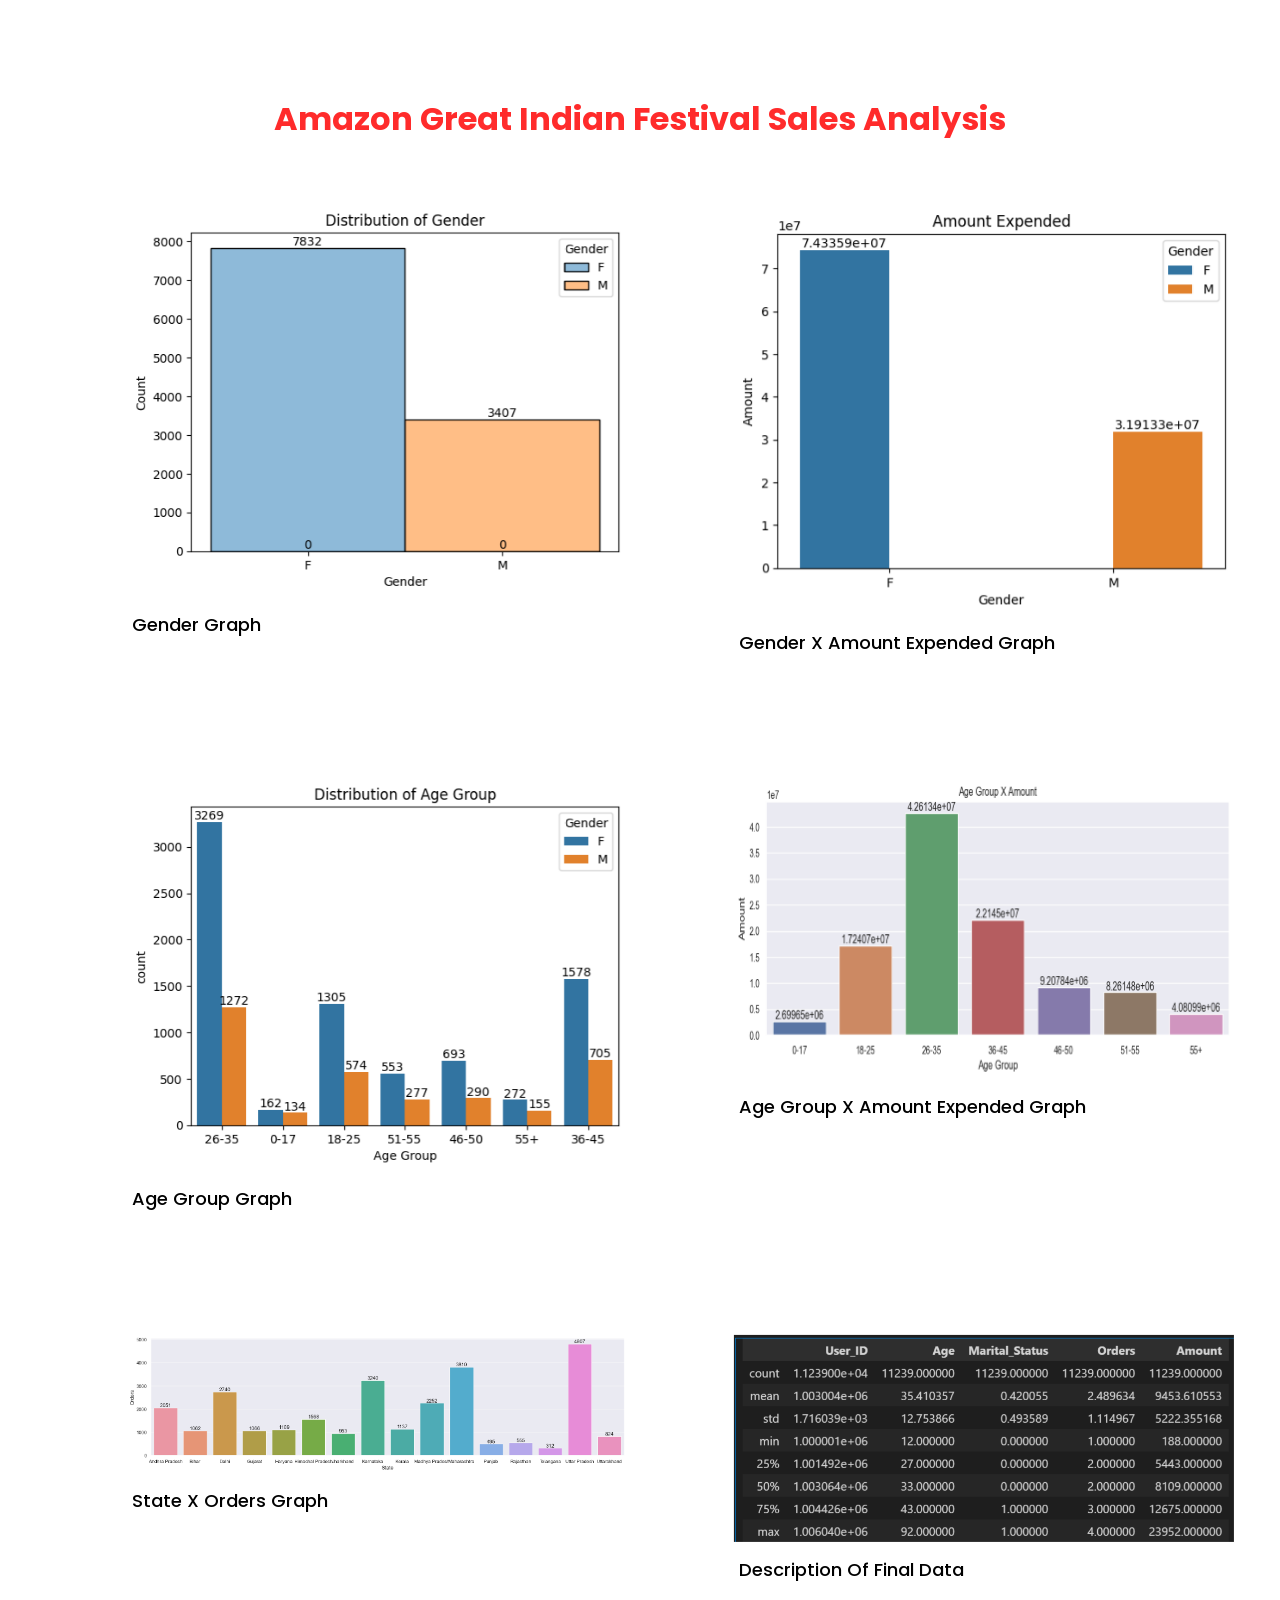
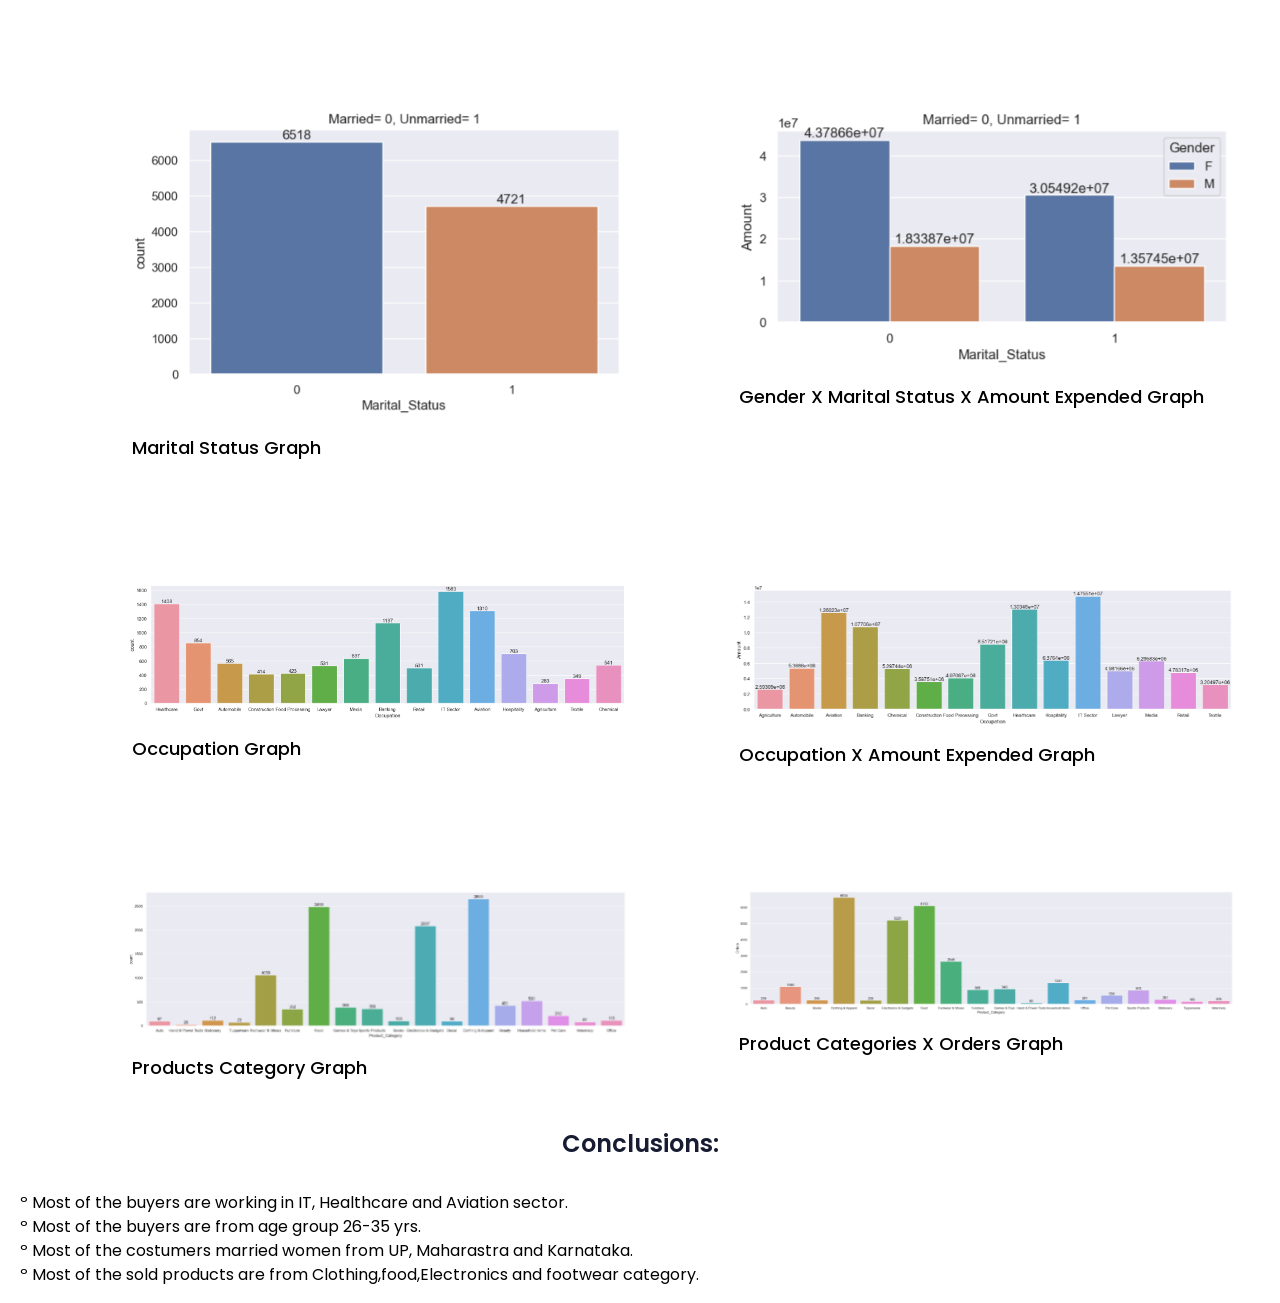
<file: web/index.html>
<!DOCTYPE html>
<html lang="en">
<head>

    <link rel="stylesheet" href="main.css">
    <link rel="stylesheet" href="style.css">
    <meta charset="UTF-8">
    <meta http-equiv="X-UA-Compatible" content="IE=edge">
    <meta name="viewport" content="width=device-width, initial-scale=1.0">
    <title>Amazon Great Indian Festival Sales Analysis</title>

    <link rel="stylesheet" href="https://cdnjs.cloudflare.com/ajax/libs/font-awesome/5.15.3/css/all.min.css">

</head>
<body>
     <section class="our-work-section container">
          <div class="title">
              <h2><center>Amazon Great Indian Festival Sales Analysis</center></h2>
          </div>
    <div class="work-grid">

          <div class="work js-tilt">
              <img src="gender.png" width="500px" alt="" loading="lazy">
            
              <div class="problem-container">
                  <div class="left">
                  <p style="font-size: large; margin-left: 5px;">Gender Graph</p>
                  </div>
              </div>
            </div>

        <div class="work js-tilt">
              <img src="Genderamount.png" width="500px" alt="" loading="lazy">
          
            <div class="problem-container">
                <div class="left">
                  <p style="font-size: large; margin-left: 5px;">Gender X Amount Expended Graph</p>

                </div>
            </div>
        </div> 

        <div class="work js-tilt">
            <img src="agegroup.png" width="500px" alt="" loading="lazy">
        
          <div class="problem-container">
              <div class="left">
                <p style="font-size: large; margin-left: 5px;">Age Group Graph</p>

              </div>
          </div>
      </div> 

      <div class="work js-tilt">
        <img src="agexamt.png" width="500px" height="300px" alt="" loading="lazy">
        <div class="problem-container">
        <div class="left">
            <p style="font-size: large; margin-left: 5px;">Age Group X Amount Expended Graph</p>
            </div>
      </div>
     </div> 

     <div class="work js-tilt">
      <img src="statexorder.png" width="500px" alt="" loading="lazy">
  
    <div class="problem-container">
        <div class="left">
          <p style="font-size: large; margin-left: 5px;">State X Orders Graph</p>
 
        </div>
    </div>
</div> 

<div class="work js-tilt">
  <img src="describe.png" width="500px" alt="" loading="lazy">

<div class="problem-container">
    <div class="left">
      <p style="font-size: large; margin-left: 5px;">Description Of Final Data</p>

    </div>
</div>
</div> 

<div class="work js-tilt">
  <img src="marital.png" width="500px" alt="" loading="lazy">

<div class="problem-container">
    <div class="left">
      <p style="font-size: large; margin-left: 5px;">Marital Status Graph</p>
 
    </div>
</div>
</div> 

<div class="work js-tilt">
  <img src="genmarxamt.png" width="500px" alt="" loading="lazy">

<div class="problem-container">
    <div class="left">
      <p style="font-size: large; margin-left: 5px;">Gender X Marital Status X Amount Expended Graph</p>
 
    </div>
</div>
</div> 

<div class="work js-tilt">
  <img src="occupation.png" width="500px" alt="" loading="lazy">

<div class="problem-container">
    <div class="left">
      <p style="font-size: large; margin-left: 5px;">Occupation Graph</p>
  
    </div>
</div>
</div> 

<div class="work js-tilt">
  <img src="occxamt.png" width="500px" alt="" loading="lazy">

<div class="problem-container">
    <div class="left">
      <p style="font-size: large; margin-left: 5px;">Occupation X Amount Expended Graph</p>
 
    </div>
</div>
</div> 

<div class="work js-tilt">
  <img src="procat.png" width="500px" alt="" loading="lazy">

<div class="problem-container">
    <div class="left">
      <p style="font-size: large; margin-left: 5px;">Products Category Graph</p>
  
    </div>
</div>
</div> 

<div class="work js-tilt">
  <img src="procatxorder.png" width="500px" alt="" loading="lazy">

<div class="problem-container">
    <div class="left">
      <p style="font-size: large; margin-left: 5px;">Product Categories X Orders Graph</p>
   
    </div>
</div>
</div> 


 </div>
  </section>


<h2><center>Conclusions:</center></h2>
<br>
<div style="margin-left: 20px;">
<ul>
<li> º Most of the buyers are working in IT, Healthcare and Aviation sector. </li>
<li> º Most of the buyers are from age group 26-35 yrs. </li>
<li> º Most of the costumers married women from UP, Maharastra and Karnataka.</li>
<li> º Most of the sold products are from Clothing,food,Electronics and footwear category.</li>
</ul>
</div>

</body>
</html>
</file>
<file: web/main.css>
@charset "UTF-8";
@import url("https://fonts.googleapis.com/css2?family=Poppins:wght@400;500;700&display=swap");
:root {
  --bs-blue: #009ef6;
  --bs-indigo: #6610f2;
  --bs-purple: #6f42c1;
  --bs-pink: #d63384;
  --bs-red: #dc3545;
  --bs-orange: #fd7e14;
  --bs-yellow: #ffc107;
  --bs-green: #198754;
  --bs-teal: #20c997;
  --bs-cyan: #0dcaf0;
  --bs-gray: #7e8299;
  --bs-gray-dark: #3f4254;
  --bs-gray-100: #f5f8fa;
  --bs-gray-200: #eff2f5;
  --bs-gray-300: #e4e6ef;
  --bs-gray-400: #b5b5c3;
  --bs-gray-500: #a1a5b7;
  --bs-gray-600: #7e8299;
  --bs-gray-700: #5e6278;
  --bs-gray-800: #3f4254;
  --bs-gray-900: #181c32;
  --bs-white: #ffffff;
  --bs-light: #f5f8fa;
  --bs-primary: #009ef7;
  --bs-secondary: #e4e6ef;
  --bs-success: #50cd89;
  --bs-info: #7239ea;
  --bs-warning: #ffc700;
  --bs-danger: #f1416c;
  --bs-dark: #181c32;
  --bs-white-rgb: 255, 255, 255;
  --bs-light-rgb: 245, 248, 250;
  --bs-primary-rgb: 0, 158, 247;
  --bs-secondary-rgb: 228, 230, 239;
  --bs-success-rgb: 80, 205, 137;
  --bs-info-rgb: 114, 57, 234;
  --bs-warning-rgb: 255, 199, 0;
  --bs-danger-rgb: 241, 65, 108;
  --bs-dark-rgb: 24, 28, 50;
  --bs-white-rgb: 255, 255, 255;
  --bs-black-rgb: 0, 0, 0;
  --bs-body-color-rgb: 24, 28, 50;
  --bs-body-bg-rgb: 255, 255, 255;
  --bs-font-sans-serif: Poppins, Helvetica, "sans-serif";
  --bs-font-monospace: Poppins, sans-serif;
  --bs-gradient: linear-gradient(
		180deg,
		rgba(255, 255, 255, 0.15),
		rgba(255, 255, 255, 0)
	);
  --bs-body-font-family: var(--bs-font-sans-serif);
  --bs-body-font-size: 1rem;
  --bs-body-font-weight: 400;
  --bs-body-line-height: 1.5;
  --bs-body-color: black;
  --bs-body-bg: #ffffff;
}

*,
*::before,
*::after {
  -webkit-box-sizing: border-box;
  box-sizing: border-box;
}

body {
  margin: 0;
  font-family: var(--bs-font-monospace);
  font-size: var(--bs-body-font-size);
  font-weight: var(--bs-body-font-weight);
  line-height: var(--bs-body-line-height);
  color: var(--bs-body-color);
  text-align: var(--bs-body-text-align);
  background-color: var(--bs-body-bg);
  -webkit-text-size-adjust: 100%;
  -webkit-tap-highlight-color: rgba(0, 0, 0, 0);
}

@media screen and (max-width: 700px) {
  body {
    font-size: 0.8rem;
  }
}

@media screen and (max-width: 700px) {
  p {
    font-size: 0.8rem;
  }
}

hr {
  margin: 1rem 0;
  color: inherit;
  background-color: currentColor;
  border: 0;
  opacity: 0.25;
}

hr:not([size]) {
  height: 1px;
}

ol,
ul,
dl {
  margin-top: 0;
  margin-bottom: 1rem;
}

ol ol,
ul ul,
ol ul,
ul ol {
  margin-bottom: 0;
}

.m-0 {
  margin: 0vw !important;
}

.m-5 {
  margin: 0.26042vw !important;
}

.m-10 {
  margin: 0.52083vw !important;
}

.m-15 {
  margin: 0.78125vw !important;
}

@media screen and (max-width: 700px) {
  .m-0 {
    margin: 0vw !important;
  }
  .m-5 {
    margin: 0.625vw !important;
  }
  .m-10 {
    margin: 1.25vw !important;
  }
  .m-15 {
    margin: 1.875vw !important;
  }
}

.m-20 {
  margin: 1.04167vw !important;
}

@media screen and (max-width: 700px) {
  .m-20 {
    margin: 2.5vw !important;
  }
}

.m-25 {
  margin: 1.30208vw !important;
}

@media screen and (max-width: 700px) {
  .m-25 {
    margin: 3.125vw !important;
  }
}

.mt-0 {
  margin-top: 0vw !important;
}

@media screen and (max-width: 700px) {
  .mt-0 {
    margin-top: 0vw !important;
  }
}

.mt-5 {
  margin-top: 0.26042vw !important;
}

@media screen and (max-width: 700px) {
  .mt-5 {
    margin-top: 0.625vw !important;
  }
}

.mt-10 {
  margin-top: 0.52083vw !important;
}

@media screen and (max-width: 700px) {
  .mt-10 {
    margin-top: 1.25vw !important;
  }
}

.mt-15 {
  margin-top: 0.78125vw !important;
}

@media screen and (max-width: 700px) {
  .mt-15 {
    margin-top: 1.875vw !important;
  }
}

.mt-20 {
  margin-top: 1.04167vw !important;
}

@media screen and (max-width: 700px) {
  .mt-20 {
    margin-top: 2.5vw !important;
  }
}

.mt-25 {
  margin-top: 1.30208vw !important;
}

@media screen and (max-width: 700px) {
  .mt-25 {
    margin-top: 3.125vw !important;
  }
}

.service-card {
  height: 400px;
}

.mb-0 {
  margin-bottom: 0vw !important;
}

@media screen and (max-width: 700px) {
  .mb-0 {
    margin-bottom: 0vw !important;
  }
}

.mb-5 {
  margin-bottom: 0.26042vw !important;
}

@media screen and (max-width: 700px) {
  .mb-5 {
    margin-bottom: 0.625vw !important;
  }
}

.mb-10 {
  margin-bottom: 0.52083vw !important;
}

@media screen and (max-width: 700px) {
  .mb-10 {
    margin-bottom: 1.25vw !important;
  }
}

.mb-15 {
  margin-bottom: 0.78125vw !important;
}

@media screen and (max-width: 700px) {
  .mb-15 {
    margin-bottom: 1.875vw !important;
  }
}

.mb-20 {
  margin-bottom: 1.04167vw !important;
}

@media screen and (max-width: 700px) {
  .mb-20 {
    margin-bottom: 2.5vw !important;
  }
}

.mb-25 {
  margin-bottom: 1.30208vw !important;
}

@media screen and (max-width: 700px) {
  .mb-25 {
    margin-bottom: 3.125vw !important;
  }
}

.mr-0 {
  margin-right: 0vw !important;
}

@media screen and (max-width: 700px) {
  .mr-0 {
    margin-right: 0vw !important;
  }
}

.mr-5 {
  margin-right: 0.26042vw !important;
}

@media screen and (max-width: 700px) {
  .mr-5 {
    margin-right: 0.625vw !important;
  }
}

.mr-10 {
  margin-right: 0.52083vw !important;
}

@media screen and (max-width: 700px) {
  .mr-10 {
    margin-right: 1.25vw !important;
  }
}

.mr-15 {
  margin-right: 0.78125vw !important;
}

@media screen and (max-width: 700px) {
  .mr-15 {
    margin-right: 1.875vw !important;
  }
}

.mr-20 {
  margin-right: 1.04167vw !important;
}

@media screen and (max-width: 700px) {
  .mr-20 {
    margin-right: 2.5vw !important;
  }
}

.mr-25 {
  margin-right: 1.30208vw !important;
}

@media screen and (max-width: 700px) {
  .mr-25 {
    margin-right: 3.125vw !important;
  }
}

.ml-0 {
  margin-left: 0vw !important;
}

@media screen and (max-width: 700px) {
  .ml-0 {
    margin-left: 0vw !important;
  }
}

.ml-5 {
  margin-left: 0.26042vw !important;
}

@media screen and (max-width: 700px) {
  .ml-5 {
    margin-left: 0.625vw !important;
  }
}

.ml-10 {
  margin-left: 0.52083vw !important;
}

@media screen and (max-width: 700px) {
  .ml-10 {
    margin-left: 1.25vw !important;
  }
}

.ml-15 {
  margin-left: 0.78125vw !important;
}

@media screen and (max-width: 700px) {
  .ml-15 {
    margin-left: 1.875vw !important;
  }
}

.ml-20 {
  margin-left: 1.04167vw !important;
}

@media screen and (max-width: 700px) {
  .ml-20 {
    margin-left: 2.5vw !important;
  }
}

.ml-25 {
  margin-left: 1.30208vw !important;
}

@media screen and (max-width: 700px) {
  .ml-25 {
    margin-left: 3.125vw !important;
  }
}

.mx-0 {
  margin: 0vw 0vw !important;
}

@media screen and (max-width: 700px) {
  .mx-0 {
    margin: 0vw 0vw !important;
  }
}

.mx-5 {
  margin: 0 0.26042vw !important;
}

@media screen and (max-width: 700px) {
  .mx-5 {
    margin: 0vw 0.625vw !important;
  }
}

.mx-10 {
  margin: 0vw 0.52083vw !important;
}

@media screen and (max-width: 700px) {
  .mx-10 {
    margin: 0vw 1.25vw !important;
  }
}

.mx-15 {
  margin: 0vw 0.78125vw !important;
}

@media screen and (max-width: 700px) {
  .mx-15 {
    margin: 0vw 1.875vw !important;
  }
}

.mx-20 {
  margin: 0vw 1.04167vw !important;
}

@media screen and (max-width: 700px) {
  .mx-20 {
    margin: 0vw 2.5vw !important;
  }
}

.mx-25 {
  margin: 0vw 1.30208vw !important;
}

@media screen and (max-width: 700px) {
  .mx-25 {
    margin: 0vw 3.125vw !important;
  }
}

.my-0 {
  margin: 0vw 0vw !important;
}

@media screen and (max-width: 700px) {
  .my-0 {
    margin: 0vw 0vw !important;
  }
}

.my-5 {
  margin: 0.26042vw 0vw !important;
}

@media screen and (max-width: 700px) {
  .my-5 {
    margin: 0.625vw 0vw !important;
  }
}

.my-10 {
  margin: 0.52083vw 0vw !important;
}

@media screen and (max-width: 700px) {
  .my-10 {
    margin: 1.25vw 0vw !important;
  }
}

.my-15 {
  margin: 0.78125vw 0vw !important;
}

@media screen and (max-width: 700px) {
  .my-15 {
    margin: 1.875vw 0vw !important;
  }
}

.my-20 {
  margin: 1.04167vw 0vw !important;
}

@media screen and (max-width: 700px) {
  .my-20 {
    margin: 2.5vw 0vw !important;
  }
}

.my-25 {
  margin: 1.30208vw 0vw !important;
}

@media screen and (max-width: 700px) {
  .my-25 {
    margin: 3.125vw 0vw !important;
  }
}

.p-0 {
  padding: 0vw !important;
}

@media screen and (max-width: 700px) {
  .p-0 {
    padding: 0vw !important;
  }
}

.p-5 {
  padding: 0.26042vw !important;
}

@media screen and (max-width: 700px) {
  .p-5 {
    padding: 0.625vw !important;
  }
}

.p-10 {
  padding: 0.52083vw !important;
}

@media screen and (max-width: 700px) {
  .p-10 {
    padding: 1.25vw !important;
  }
}

.p-15 {
  padding: 0.78125vw !important;
}

@media screen and (max-width: 700px) {
  .p-15 {
    padding: 1.875vw !important;
  }
}

.p-20 {
  padding: 1.04167vw !important;
}

@media screen and (max-width: 700px) {
  .p-20 {
    padding: 2.5vw !important;
  }
}

.p-25 {
  padding: 1.30208vw !important;
}

@media screen and (max-width: 700px) {
  .p-25 {
    padding: 3.125vw !important;
  }
}

.pt-0 {
  padding-top: 0vw !important;
}

@media screen and (max-width: 700px) {
  .pt-0 {
    padding-top: 0vw !important;
  }
}

.pt-5 {
  padding-top: 0.26042vw !important;
}

@media screen and (max-width: 700px) {
  .pt-5 {
    padding-top: 0.625vw !important;
  }
}

.pt-10 {
  padding-top: 0.52083vw !important;
}

@media screen and (max-width: 700px) {
  .pt-10 {
    padding-top: 1.25vw !important;
  }
}

.pt-15 {
  padding-top: 0.78125vw !important;
}

@media screen and (max-width: 700px) {
  .pt-15 {
    padding-top: 1.875vw !important;
  }
}

.pt-20 {
  padding-top: 1.04167vw !important;
}

@media screen and (max-width: 700px) {
  .pt-20 {
    padding-top: 2.5vw !important;
  }
}

.pt-25 {
  padding-top: 1.30208vw !important;
}

@media screen and (max-width: 700px) {
  .pt-25 {
    padding-top: 3.125vw !important;
  }
}

.pb-0 {
  padding-bottom: 0vw !important;
}

@media screen and (max-width: 700px) {
  .pb-0 {
    padding-bottom: 0vw !important;
  }
}

.pb-5 {
  padding-bottom: 0.26042vw !important;
}

@media screen and (max-width: 700px) {
  .pb-5 {
    padding-bottom: 0.625vw !important;
  }
}

.pb-10 {
  padding-bottom: 0.52083vw !important;
}

@media screen and (max-width: 700px) {
  .pb-10 {
    padding-bottom: 1.25vw !important;
  }
}

.pb-15 {
  padding-bottom: 0.78125vw !important;
}

@media screen and (max-width: 700px) {
  .pb-15 {
    padding-bottom: 1.875vw !important;
  }
}

.pb-20 {
  padding-bottom: 1.04167vw !important;
}

@media screen and (max-width: 700px) {
  .pb-20 {
    padding-bottom: 2.5vw !important;
  }
}

.pb-25 {
  padding-bottom: 1.30208vw !important;
}

@media screen and (max-width: 700px) {
  .pb-25 {
    padding-bottom: 3.125vw !important;
  }
}

.pr-0 {
  padding-right: 0vw !important;
}

@media screen and (max-width: 700px) {
  .pr-0 {
    padding-right: 0vw !important;
  }
}

.pr-5 {
  padding-right: 0.26042vw !important;
}

@media screen and (max-width: 700px) {
  .pr-5 {
    padding-right: 0.625vw !important;
  }
}

.pr-10 {
  padding-right: 0.52083vw !important;
}

@media screen and (max-width: 700px) {
  .pr-10 {
    padding-right: 1.25vw !important;
  }
}

.pr-15 {
  padding-right: 0.78125vw !important;
}

@media screen and (max-width: 700px) {
  .pr-15 {
    padding-right: 1.875vw !important;
  }
}

.pr-20 {
  padding-right: 1.04167vw !important;
}

@media screen and (max-width: 700px) {
  .pr-20 {
    padding-right: 2.5vw !important;
  }
}

.pr-25 {
  padding-right: 1.30208vw !important;
}

@media screen and (max-width: 700px) {
  .pr-25 {
    padding-right: 3.125vw !important;
  }
}

.pl-0 {
  padding-left: 0vw !important;
}

@media screen and (max-width: 700px) {
  .pl-0 {
    padding-left: 0vw !important;
  }
}

.pl-5 {
  padding-left: 0.26042vw !important;
}

@media screen and (max-width: 700px) {
  .pl-5 {
    padding-left: 0.625vw !important;
  }
}

.pl-10 {
  padding-left: 0.52083vw !important;
}

@media screen and (max-width: 700px) {
  .pl-10 {
    padding-left: 1.25vw !important;
  }
}

.pl-15 {
  padding-left: 0.78125vw !important;
}

@media screen and (max-width: 700px) {
  .pl-15 {
    padding-left: 1.875vw !important;
  }
}

.pl-20 {
  padding-left: 1.04167vw !important;
}

@media screen and (max-width: 700px) {
  .pl-20 {
    padding-left: 2.5vw !important;
  }
}

.pl-25 {
  padding-left: 1.30208vw !important;
}

@media screen and (max-width: 700px) {
  .pl-25 {
    padding-left: 3.125vw !important;
  }
}

.px-0 {
  padding: 0vw 0vw !important;
}

@media screen and (max-width: 700px) {
  .px-0 {
    padding: 0vw 0vw !important;
  }
}

.px-5 {
  padding: 0vw 0.26042vw !important;
}

@media screen and (max-width: 700px) {
  .px-5 {
    padding: 0vw 0.625vw !important;
  }
}

.px-10 {
  padding: 0vw 0.52083vw !important;
}

@media screen and (max-width: 700px) {
  .px-10 {
    padding: 0vw 1.25vw !important;
  }
}

.px-15 {
  padding: 0vw 0.78125vw !important;
}

@media screen and (max-width: 700px) {
  .px-15 {
    padding: 0vw 1.875vw !important;
  }
}

.px-20 {
  padding: 0vw 1.04167vw !important;
}

@media screen and (max-width: 700px) {
  .px-20 {
    padding: 0vw 2.5vw !important;
  }
}

.px-25 {
  padding: 0vw 1.30208vw !important;
}

@media screen and (max-width: 700px) {
  .px-25 {
    padding: 0vw 3.125vw !important;
  }
}

.py-0 {
  padding: 0vw 0vw !important;
}

@media screen and (max-width: 700px) {
  .py-0 {
    padding: 0vw 0vw !important;
  }
}

.py-5 {
  padding: 0.26042vw 0vw !important;
}

@media screen and (max-width: 700px) {
  .py-5 {
    padding: 0.625vw 0vw !important;
  }
}

.py-10 {
  padding: 0.52083vw 0vw !important;
}

@media screen and (max-width: 700px) {
  .py-10 {
    padding: 1.25vw 0vw !important;
  }
}

.py-15 {
  padding: 0.78125vw 0vw !important;
}

@media screen and (max-width: 700px) {
  .py-15 {
    padding: 1.875vw 0vw !important;
  }
}

.py-20 {
  padding: 1.04167vw 0vw !important;
}

@media screen and (max-width: 700px) {
  .py-20 {
    padding: 2.5vw 0vw !important;
  }
}

.py-25 {
  padding: 1.30208vw 0vw !important;
}

@media screen and (max-width: 700px) {
  .py-25 {
    padding: 3.125vw 0vw !important;
  }
}

h6,
.h6,
h5,
.h5,
h4,
.h4,
h3,
.h3,
h2,
.h2,
h1,
.h1 {
  margin-top: 0;
  margin-bottom: 0.5rem;
  font-weight: 600;
  line-height: 1.2;
  color: #181c32;
}

h1,
.h1 {
  font-size: calc(1.3rem + 0.6vw);
}

@media (min-width: 1200px) {
  h1,
  .h1 {
    font-size: 1.75rem;
  }
}

h2,
.h2 {
  font-size: calc(1.275rem + 0.3vw);
}

@media (min-width: 1200px) {
  h2,
  .h2 {
    font-size: 1.5rem;
  }
}

h3,
.h3 {
  font-size: calc(1.26rem + 0.12vw);
}

@media (min-width: 1200px) {
  h3,
  .h3 {
    font-size: 1.35rem;
  }
}

@media (max-width: 700px) {
  .rellax {
    -webkit-transform: translate3d(0, 0, 0) !important;
    transform: translate3d(0, 0, 0) !important;
  }
}

h4,
.h4 {
  font-size: 1.25rem;
}

h5,
.h5 {
  font-size: 1.15rem;
}

h6,
.h6 {
  font-size: 1.075rem;
}

a {
  text-decoration: none !important;
  color: black;
  cursor: pointer;
}

p {
  margin-top: 0;
  margin-bottom: 1rem;
}

th {
  text-align: inherit;
  text-align: -webkit-match-parent;
}

thead,
tbody,
tfoot,
tr,
td,
th {
  border-color: inherit;
  border-style: solid;
  border-width: 0;
}

label {
  display: inline-block;
}

.form-style-1 tr {
  display: -webkit-box;
  display: -ms-flexbox;
  display: flex;
  -webkit-box-orient: vertical;
  -webkit-box-direction: normal;
  -ms-flex-direction: column;
  flex-direction: column;
  -webkit-box-pack: start;
  -ms-flex-pack: start;
  justify-content: flex-start;
  margin-top: 1.5625vw;
}

.form-style-1 tr th label {
  float: left;
}

.form-style-1 tr td input {
  margin-top: 0.26042vw;
  font-family: "Poppins", sans-serif;
  background-color: #f8f4f4;
  padding: 0.26042vw 0.26042vw;
  border: none;
  border-bottom: 0.05208vw solid black;
  outline: none;
}

.errorlist {
  list-style: none;
  color: red;
}

input,
button,
select,
optgroup,
textarea {
  margin: 0;
  font-family: inherit;
  font-size: inherit;
  line-height: inherit;
}

textarea {
  resize: vertical;
}

fieldset {
  min-width: 0;
  padding: 0;
  margin: 0;
  border: 0;
}

legend {
  float: left;
  width: 100%;
  padding: 0;
  margin-bottom: 0.5rem;
  font-size: calc(1.275rem + 0.3vw);
  line-height: inherit;
}

@media (min-width: 1200px) {
  legend {
    font-size: 1.5rem;
  }
}

legend + * {
  clear: left;
}

.display-1 {
  font-size: calc(1.625rem + 4.5vw);
  font-weight: 600;
  line-height: 1.2;
}

@media (min-width: 1200px) {
  .display-1 {
    font-size: 5rem;
  }
}

.display-2 {
  font-size: calc(1.575rem + 3.9vw);
  font-weight: 600;
  line-height: 1.2;
}

@media (min-width: 1200px) {
  .display-2 {
    font-size: 4.5rem;
  }
}

.display-3 {
  font-size: calc(1.525rem + 3.3vw);
  font-weight: 600;
  line-height: 1.2;
}

@media (min-width: 1200px) {
  .display-3 {
    font-size: 4rem;
  }
}

.display-4 {
  font-size: calc(1.475rem + 2.7vw);
  font-weight: 600;
  line-height: 1.2;
}

@media (min-width: 1200px) {
  .display-4 {
    font-size: 3.5rem;
  }
}

.display-5 {
  font-size: calc(1.425rem + 2.1vw);
  font-weight: 600;
  line-height: 1.2;
}

@media (min-width: 1200px) {
  .display-5 {
    font-size: 3rem;
  }
}

.display-6 {
  font-size: calc(1.375rem + 1.5vw);
  font-weight: 600;
  line-height: 1.2;
}

@media (min-width: 1200px) {
  .display-6 {
    font-size: 2.5rem;
  }
}

.list-unstyled {
  padding-left: 0;
  list-style: none;
}

.list-inline {
  padding-left: 0;
  list-style: none;
}

.list-inline-item {
  display: inline-block;
}

.list-inline-item:not(:last-child) {
  margin-right: 0.5rem;
}

.initialism {
  font-size: 0.875em;
  text-transform: uppercase;
}

.blockquote {
  margin-bottom: 1rem;
  font-size: 1.25rem;
}

.blockquote > :last-child {
  margin-bottom: 0;
}

.blockquote-footer {
  margin-top: -1rem;
  margin-bottom: 1rem;
  font-size: 0.875em;
  color: #7e8299;
}

.blockquote-footer::before {
  content: "— ";
}

.img-fluid {
  max-width: 100%;
  height: auto;
}

.img-thumbnail {
  padding: 0.25rem;
  background-color: #ffffff;
  border: 1px solid #e4e6ef;
  border-radius: 0.475rem;
  -webkit-box-shadow: 0 0.1rem 1rem 0.25rem rgba(0, 0, 0, 0.05);
  box-shadow: 0 0.1rem 1rem 0.25rem rgba(0, 0, 0, 0.05);
  max-width: 100%;
  height: auto;
}

.figure {
  display: inline-block;
}

.figure-img {
  margin-bottom: 0.5rem;
  line-height: 1;
}

.figure-caption {
  font-size: 0.875em;
  color: #7e8299;
}

.container,
.container-fluid,
.container-xxl,
.container-xl,
.container-lg,
.container-md,
.container-sm {
  width: 100%;
  padding-right: var(--bs-gutter-x, 1.5rem);
  padding-left: var(--bs-gutter-x, 1.5rem);
  margin-right: auto;
  margin-left: auto;
}

@media (min-width: 576px) {
  .container-sm,
  .container {
    max-width: 540px;
  }
}

@media (min-width: 768px) {
  .container-md,
  .container-sm,
  .container {
    max-width: 720px;
  }
}

@media (min-width: 992px) {
  .container-lg,
  .container-md,
  .container-sm,
  .container {
    max-width: 960px;
  }
}

@media (min-width: 1200px) {
  .container-xl,
  .container-lg,
  .container-md,
  .container-sm,
  .container {
    max-width: 1140px;
  }
}

@media (min-width: 1400px) {
  .container-xxl,
  .container-xl,
  .container-lg,
  .container-md,
  .container-sm,
  .container {
    max-width: 1320px;
  }
}

.initialism {
  font-size: 0.875em;
  text-transform: uppercase;
}

.blockquote {
  margin-bottom: 1rem;
  font-size: 1.25rem;
}

.blockquote > :last-child {
  margin-bottom: 0;
}

.blockquote-footer {
  margin-top: -1rem;
  margin-bottom: 1rem;
  font-size: 0.875em;
  color: #7e8299;
}

.blockquote-footer::before {
  content: "— ";
}

.img-fluid {
  max-width: 100%;
  height: auto;
}

.img-thumbnail {
  padding: 0.25rem;
  background-color: #ffffff;
  border: 1px solid #e4e6ef;
  border-radius: 0.475rem;
  -webkit-box-shadow: 0 0.1rem 1rem 0.25rem rgba(0, 0, 0, 0.05);
  box-shadow: 0 0.1rem 1rem 0.25rem rgba(0, 0, 0, 0.05);
  max-width: 100%;
  height: auto;
}

.figure {
  display: inline-block;
}

.figure-img {
  margin-bottom: 0.5rem;
  line-height: 1;
}

.figure-caption {
  font-size: 0.875em;
  color: #7e8299;
}

.container,
.container-fluid,
.container-xxl,
.container-xl,
.container-lg,
.container-md,
.container-sm {
  width: 100%;
  padding-right: var(--bs-gutter-x, 1.5rem);
  padding-left: var(--bs-gutter-x, 1.5rem);
  margin-right: auto;
  margin-left: auto;
}

@media (min-width: 576px) {
  .container-sm,
  .container {
    max-width: 540px;
  }
}

@media (min-width: 768px) {
  .container-md,
  .container-sm,
  .container {
    max-width: 720px;
  }
}

@media (min-width: 992px) {
  .container-lg,
  .container-md,
  .container-sm,
  .container {
    max-width: 960px;
  }
}

@media (min-width: 1200px) {
  .container-xl,
  .container-lg,
  .container-md,
  .container-sm,
  .container {
    max-width: 1140px;
  }
}

@media (min-width: 1400px) {
  .container-xxl,
  .container-xl,
  .container-lg,
  .container-md,
  .container-sm,
  .container {
    max-width: 1320px;
  }
}

.row {
  --bs-gutter-x: 1.5rem;
  --bs-gutter-y: 0;
  display: -webkit-box;
  display: -ms-flexbox;
  display: flex;
  -ms-flex-wrap: wrap;
  flex-wrap: wrap;
  margin-top: calc(-1 * var(--bs-gutter-y));
  margin-right: calc(-0.5 * var(--bs-gutter-x));
  margin-left: calc(-0.5 * var(--bs-gutter-x));
}

.row > * {
  -ms-flex-negative: 0;
  flex-shrink: 0;
  width: 100%;
  max-width: 100%;
  padding-right: calc(var(--bs-gutter-x) * 0.5);
  padding-left: calc(var(--bs-gutter-x) * 0.5);
  margin-top: var(--bs-gutter-y);
}

.row-cols-auto > * {
  -webkit-box-flex: 0;
  -ms-flex: 0 0 auto;
  flex: 0 0 auto;
  width: auto;
}

.row-cols-1 > * {
  -webkit-box-flex: 0;
  -ms-flex: 0 0 auto;
  flex: 0 0 auto;
  width: 100%;
}

.row-cols-2 > * {
  -webkit-box-flex: 0;
  -ms-flex: 0 0 auto;
  flex: 0 0 auto;
  width: 50%;
}

.row-cols-3 > * {
  -webkit-box-flex: 0;
  -ms-flex: 0 0 auto;
  flex: 0 0 auto;
  width: 33.3333333333%;
}

.row-cols-4 > * {
  -webkit-box-flex: 0;
  -ms-flex: 0 0 auto;
  flex: 0 0 auto;
  width: 25%;
}

.row-cols-5 > * {
  -webkit-box-flex: 0;
  -ms-flex: 0 0 auto;
  flex: 0 0 auto;
  width: 20%;
}

.row-cols-6 > * {
  -webkit-box-flex: 0;
  -ms-flex: 0 0 auto;
  flex: 0 0 auto;
  width: 16.6666666667%;
}

.col {
  -webkit-box-flex: 1;
  -ms-flex: 1 0 0%;
  flex: 1 0 0%;
}

.col-auto {
  -webkit-box-flex: 0;
  -ms-flex: 0 0 auto;
  flex: 0 0 auto;
  width: auto;
}

.col-1 {
  -webkit-box-flex: 0;
  -ms-flex: 0 0 auto;
  flex: 0 0 auto;
  width: 8.33333333%;
}

.col-2 {
  -webkit-box-flex: 0;
  -ms-flex: 0 0 auto;
  flex: 0 0 auto;
  width: 16.66666667%;
}

.col-3 {
  -webkit-box-flex: 0;
  -ms-flex: 0 0 auto;
  flex: 0 0 auto;
  width: 25%;
}

.col-4 {
  -webkit-box-flex: 0;
  -ms-flex: 0 0 auto;
  flex: 0 0 auto;
  width: 33.33333333%;
}

.col-5 {
  -webkit-box-flex: 0;
  -ms-flex: 0 0 auto;
  flex: 0 0 auto;
  width: 41.66666667%;
}

.col-6 {
  -webkit-box-flex: 0;
  -ms-flex: 0 0 auto;
  flex: 0 0 auto;
  width: 50%;
}

.col-7 {
  -webkit-box-flex: 0;
  -ms-flex: 0 0 auto;
  flex: 0 0 auto;
  width: 58.33333333%;
}

.col-8 {
  -webkit-box-flex: 0;
  -ms-flex: 0 0 auto;
  flex: 0 0 auto;
  width: 66.66666667%;
}

.col-9 {
  -webkit-box-flex: 0;
  -ms-flex: 0 0 auto;
  flex: 0 0 auto;
  width: 75%;
}

.col-10 {
  -webkit-box-flex: 0;
  -ms-flex: 0 0 auto;
  flex: 0 0 auto;
  width: 83.33333333%;
}

.col-11 {
  -webkit-box-flex: 0;
  -ms-flex: 0 0 auto;
  flex: 0 0 auto;
  width: 91.66666667%;
}

.col-12 {
  -webkit-box-flex: 0;
  -ms-flex: 0 0 auto;
  flex: 0 0 auto;
  width: 100%;
}

.offset-1 {
  margin-left: 8.33333333%;
}

.offset-2 {
  margin-left: 16.66666667%;
}

.offset-3 {
  margin-left: 25%;
}

.offset-4 {
  margin-left: 33.33333333%;
}

.offset-5 {
  margin-left: 41.66666667%;
}

.offset-6 {
  margin-left: 50%;
}

.offset-7 {
  margin-left: 58.33333333%;
}

.offset-8 {
  margin-left: 66.66666667%;
}

.offset-9 {
  margin-left: 75%;
}

.offset-10 {
  margin-left: 83.33333333%;
}

.offset-11 {
  margin-left: 91.66666667%;
}

.text-primary {
  color: #cc1d21;
}

.black-border {
  border: 2px solid black;
  border-radius: 15px;
}

.cursor {
  pointer-events: none;
}

.cursor .cursor__ball--small {
  fill: red;
  top: -4px;
  right: -6px;
}

.cursor__ball {
  position: fixed;
  top: 0;
  left: 0;
  z-index: 1000;
  stroke: black;
}

@media screen and (max-width: 750px) {
  .cursor {
    display: none;
  }
}

@supports (-webkit-appearance: none) or (-moz-appearance: none) {
  input[type="checkbox"],
  input[type="radio"] {
    --active: #3267e3;
    --active-inner: #fff;
    --border: #bbc1e1;
    --border-hover: #3267e3;
    --background: #fff;
    --disabled: #f6f8ff;
    --disabled-inner: #a6b9ff;
    -webkit-appearance: none;
    -moz-appearance: none;
    height: 21px;
    outline: none;
    display: inline-block;
    vertical-align: top;
    position: relative;
    margin: 0;
    cursor: pointer;
    border: 1px solid var(--bc, var(--border));
    background: var(--b, var(--background));
    -webkit-transition: background 0.3s, border-color 0.3s, -webkit-box-shadow 0.2s;
    transition: background 0.3s, border-color 0.3s, -webkit-box-shadow 0.2s;
    transition: background 0.3s, border-color 0.3s, box-shadow 0.2s;
    transition: background 0.3s, border-color 0.3s, box-shadow 0.2s, -webkit-box-shadow 0.2s;
  }
  input[type="checkbox"]:after,
  input[type="radio"]:after {
    content: "";
    display: block;
    left: 0;
    top: 0;
    position: absolute;
    -webkit-transition: opacity var(--d-o, 0.2s), -webkit-transform var(--d-t, 0.3s) var(--d-t-e, ease);
    transition: opacity var(--d-o, 0.2s), -webkit-transform var(--d-t, 0.3s) var(--d-t-e, ease);
    transition: transform var(--d-t, 0.3s) var(--d-t-e, ease), opacity var(--d-o, 0.2s);
    transition: transform var(--d-t, 0.3s) var(--d-t-e, ease), opacity var(--d-o, 0.2s), -webkit-transform var(--d-t, 0.3s) var(--d-t-e, ease);
  }
  input[type="checkbox"]:checked,
  input[type="radio"]:checked {
    --b: var(--active);
    --bc: var(--active);
    --d-o: 0.3s;
    --d-t: 0.6s;
    --d-t-e: cubic-bezier(0.2, 0.85, 0.32, 1.2);
  }
  input[type="checkbox"]:disabled,
  input[type="radio"]:disabled {
    --b: var(--disabled);
    cursor: not-allowed;
    opacity: 0.9;
  }
  input[type="checkbox"]:disabled:checked,
  input[type="radio"]:disabled:checked {
    --b: var(--disabled-inner);
    --bc: var(--border);
  }
  input[type="checkbox"]:disabled + label,
  input[type="radio"]:disabled + label {
    cursor: not-allowed;
  }
  input[type="checkbox"]:hover:not(:checked):not(:disabled),
  input[type="radio"]:hover:not(:checked):not(:disabled) {
    --bc: var(--border-hover);
  }
  input[type="checkbox"]:focus,
  input[type="radio"]:focus {
    -webkit-box-shadow: 0 0 0 var(--focus);
            box-shadow: 0 0 0 var(--focus);
  }
  input[type="checkbox"]:not(.switch),
  input[type="radio"]:not(.switch) {
    width: 21px;
  }
  input[type="checkbox"]:not(.switch):after,
  input[type="radio"]:not(.switch):after {
    opacity: var(--o, 0);
  }
  input[type="checkbox"]:not(.switch):checked,
  input[type="radio"]:not(.switch):checked {
    --o: 1;
  }
  input[type="checkbox"] + label,
  input[type="radio"] + label {
    line-height: 21px;
    display: inline-block;
    vertical-align: top;
    cursor: pointer;
    margin-left: 4px;
  }
  input[type="checkbox"]:not(.switch) {
    border-radius: 5px;
  }
  input[type="checkbox"]:not(.switch):after {
    width: 5px;
    height: 9px;
    border: 2px solid var(--active-inner);
    border-top: 0;
    border-left: 0;
    left: 7px;
    top: 4px;
    -webkit-transform: rotate(var(--r, 20deg));
            transform: rotate(var(--r, 20deg));
  }
  input[type="checkbox"]:not(.switch):checked {
    --r: 43deg;
  }
  input[type="checkbox"].switch {
    width: 38px;
    border-radius: 1px;
  }
  input[type="checkbox"].switch:after {
    left: 2px;
    top: 2px;
    border-radius: 50%;
    width: 15px;
    height: 15px;
    background: var(--ab, var(--border));
    -webkit-transform: translateX(var(--x, 0));
            transform: translateX(var(--x, 0));
  }
  input[type="checkbox"].switch:checked {
    --ab: var(--active-inner);
    --x: 17px;
  }
  input[type="checkbox"].switch:disabled:not(:checked):after {
    opacity: 0.6;
  }
  input[type="radio"] {
    border-radius: 50%;
  }
  input[type="radio"]:after {
    top: 0px;
    bottom: 0px;
    left: 0px;
    right: 0px;
    border-radius: 50%;
    background: var(--active-inner);
    opacity: 0;
    -webkit-transform: scale(var(--s, 0.7));
            transform: scale(var(--s, 0.7));
  }
  input[type="radio"]:checked {
    --s: 0.5;
  }
}

.text-eng {
  text-align: right;
}

.recommendation-container {
  position: relative;
  width: 100%;
}

.recommendation-container .recommendation-group {
  background-color: white;
  border: 2px solid #3268E3;
  width: 100%;
  display: none;
  position: absolute;
  top: 110%;
  overflow-y: auto;
  max-height: 200px;
  border-radius: 5px;
}

.recommendation-container .recommendation-group .close {
  position: absolute;
  top: 0px;
  right: 0px;
  background-color: white;
  content: "";
  padding: 5px 7px;
  cursor: pointer;
}

.recommendation-container .recommendation-group .recommendation {
  padding: 10px;
}

.recommendation-container .recommendation-group .recommendation:hover {
  background-color: #F0F3FF;
  cursor: pointer;
}

.recommendation-container .recommendation-group .help-text {
  font-size: 9px;
  background-color: #F0F3FF;
  position: -webkit-sticky;
  position: sticky;
  padding: 2px 5px;
  font-weight: bold;
}

.button1 {
  color: white;
  font-size: medium;
  font-weight: bold;
  display: inline-block;
  padding: 12px 24px;
  background-color: #4CAF50;
  text-align: center;
  font-size: 16px;
  border-radius: 12px;
  transition: background-color 0.3s ease;
  cursor: pointer;
  border: none;
}

.button1:hover {
  background-color: #a8dbab;
}


/*# sourceMappingURL=main.css.map */
</file>
<file: web/style.css>
@import url("https://fonts.googleapis.com/css2?family=Bebas+Neue&display=swap");
@import url("https://fonts.googleapis.com/css2?family=Poppins:wght@300;400;500;600;700;800;900&display=swap");
body {
  overflow-x: hidden;
}

main {
  margin-top: 120px;
}

.banner-section {
  display: -webkit-box;
  display: -ms-flexbox;
  display: flex;
  min-height: 80vh;
}

@media screen and (max-width: 750px) {
  .banner-section {
    -webkit-box-orient: vertical;
    -webkit-box-direction: reverse;
        -ms-flex-direction: column-reverse;
            flex-direction: column-reverse;
  }
}

.banner-section .left {
  -webkit-box-flex: 2;
      -ms-flex: 2;
          flex: 2;
  display: -webkit-box;
  display: -ms-flexbox;
  display: flex;
  -webkit-box-orient: vertical;
  -webkit-box-direction: normal;
      -ms-flex-direction: column;
          flex-direction: column;
  -webkit-box-pack: center;
      -ms-flex-pack: center;
          justify-content: center;
}

@media screen and (max-width: 750px) {
  .banner-section .left {
    padding: 0 0px;
  }
}

.banner-section .left h1 {
  color: black;
  font-size: 4rem;
  font-weight: bold;
}

.banner-section .left h1 span {
  font-weight: bold;
  font-size: 4rem;
  color: #ff2b2b;
}

.banner-section .left span {
  font-size: 1.3rem;
}

.banner-section .right {
  -webkit-box-flex: 1;
      -ms-flex: 1;
          flex: 1;
}

@media screen and (max-width: 750px) {
  .banner-section .right {
    display: none;
  }
}

.client-section {
  margin-top: 5.20833vw;
  padding-top: 2.08333vw;
  border-top: 1px solid #E0E0E0;
}

@media screen and (max-width: 750px) {
  .client-section {
    padding-top: 5vw;
  }
}

.client-section .client-slider .client .client-img {
  height: 2.5vw;
}

@media screen and (max-width: 750px) {
  .client-section .client-slider .client .client-img {
    height: 12.5vw;
  }
}

.client-section .client-slider .client .client-img img {
  height: 100%;
  width: 100%;
  -o-object-fit: contain;
     object-fit: contain;
}

@media screen and (max-width: 750px) {
  .client-section .client-slider .client .client-img img {
    height: 12.5vw;
  }
}

@media screen and (max-width: 750px) {
  .our-services-section {
    padding: 0  20px;
  }
}

.our-services-section .services-container {
  display: -webkit-box;
  display: -ms-flexbox;
  display: flex;
  -ms-flex-wrap: wrap;
      flex-wrap: wrap;
  margin-top: -2.60417vw;
  -ms-flex-pack: distribute;
      justify-content: space-around;
}

@media screen and (max-width: 750px) {
  .our-services-section .services-container {
    margin-top: -6.25vw;
  }
}

.our-services-section .services-container .service {
  position: relative;
  min-height: 26.04167vw;
  min-width: 400px;
  max-width: 400px;
  margin-top: 5.20833vw;
  padding: 20px;
  border-radius: 10px;
  -webkit-transform-style: preserve-3d;
          transform-style: preserve-3d;
}

.our-services-section .services-container .service:hover {
  background-color: black;
}

.our-services-section .services-container .service:hover .service-title h4 {
  color: white;
  margin-bottom: 10px;
}

.our-services-section .services-container .service:hover .service-title svg path {
  fill: white;
}

.our-services-section .services-container .service:hover p {
  color: white;
}

@media screen and (max-width: 750px) {
  .our-services-section .services-container .service {
    max-width: unset;
    min-width: unset;
    margin-top: 12.5vw;
  }
}

.our-services-section .services-container .service .service-title {
  display: -webkit-box;
  display: -ms-flexbox;
  display: flex;
  -webkit-box-align: center;
      -ms-flex-align: center;
          align-items: center;
  position: absolute;
  width: 100%;
  -webkit-transform: translateZ(40px);
          transform: translateZ(40px);
}

.our-services-section .services-container .service .service-title h4 {
  margin: 0;
  font-size: 1.3rem;
}

.our-services-section .services-container .service .service-title .icon-container {
  height: 30px;
  width: 30px;
  margin-left: 10px;
}

.our-services-section .services-container .service .service-title .icon-container svg {
  height: 100%;
  width: 100%;
  -o-object-fit: contain;
     object-fit: contain;
  display: block;
}

.our-services-section .services-container .service .service-content {
  padding: 2.08333vw 1.04167vw;
}

@media screen and (max-width: 750px) {
  .our-services-section .services-container .service .service-content {
    padding: 40px 0;
  }
}

.our-services-section .services-container .service .service-content p {
  text-align: justify;
}

.our-services-section .services-container .service .icon-list {
  -webkit-transform: translateZ(40px);
          transform: translateZ(40px);
  display: -webkit-box;
  display: -ms-flexbox;
  display: flex;
}

.our-services-section .services-container .service .icon-list .icon-container {
  height: 2.60417vw;
  width: 2.60417vw;
  margin-right: 0.52083vw;
}

@media screen and (max-width: 750px) {
  .our-services-section .services-container .service .icon-list .icon-container {
    height: 10vw;
    width: 10vw;
    margin-right: 1.25vw;
  }
}

.our-services-section .services-container .service .icon-list .icon-container svg {
  height: 100%;
  width: 100%;
  -o-object-fit: contain;
     object-fit: contain;
}

@media screen and (max-width: 750px) {
  .our-work-section {
    padding: 0 20px;
  }
}

.our-work-section .tag-line {
  font-size: 1.2rem;
  font-weight: 600;
}

.our-work-section .tag-line s {
  color: #ff2b2b;
}

.our-work-section .tag-line span {
  color: #ff2b2b;
}

.our-work-section .work-grid {
  display: -ms-grid;
  display: grid;
  -ms-grid-columns: 1fr 1fr;
      grid-template-columns: 1fr 1fr;
  gap: 40px;
  margin-top: 2.60417vw;
}

@media screen and (max-width: 750px) {
  .our-work-section .work-grid {
    margin-top: 6.25vw;
    -ms-grid-columns: 1fr;
        grid-template-columns: 1fr;
  }
}

.our-work-section .work-grid .work {
  width: 100%;
  padding: 2.60417vw;
  -webkit-transform-style: preserve-3d;
          transform-style: preserve-3d;
}

.our-work-section .work-grid .work .client-name {
  font-size: 1.5rem;
  font-weight: bold;
  text-transform: uppercase;
  -webkit-transform: translateZ(20px);
          transform: translateZ(20px);
}

.our-work-section .work-grid .work .img-container {
  height: 15.625vw;
  width: 100%;
  -webkit-transform: translateZ(40px);
          transform: translateZ(40px);
}

@media screen and (max-width: 750px) {
  .our-work-section .work-grid .work .img-container {
    height: 37.5vw;
  }
}

.our-work-section .work-grid .work .img-container img {
  height: 100%;
  width: 100%;
  -o-object-fit: contain;
     object-fit: contain;
}

.our-work-section .work-grid .work .problem-container {
  display: -webkit-box;
  display: -ms-flexbox;
  display: flex;
  margin-top: 0.52083vw;
  -webkit-transform: translateZ(20px);
          transform: translateZ(20px);
}

@media screen and (max-width: 750px) {
  .our-work-section .work-grid .work .problem-container {
    margin-top: 10px;
  }
}

.our-work-section .work-grid .work .problem-container .left {
  -webkit-box-flex: 1;
      -ms-flex: 1;
          flex: 1;
}

.our-work-section .work-grid .work .problem-container .left p {
  font-weight: 500;
  font-size: 0.8rem;
}

.our-work-section .work-grid .work .problem-container .right {
  -webkit-box-flex: 1;
      -ms-flex: 1;
          flex: 1;
  display: -webkit-box;
  display: -ms-flexbox;
  display: flex;
  -webkit-box-pack: end;
      -ms-flex-pack: end;
          justify-content: end;
}

.our-work-section .work-grid .work .problem-container .right ul {
  display: -webkit-box;
  display: -ms-flexbox;
  display: flex;
}

.our-work-section .work-grid .work .problem-container .right ul li {
  position: relative;
  font-weight: 500;
  color: grey;
  margin-left: 5px;
  font-size: 0.8rem;
  text-align: right;
}

.our-work-section .work-grid .work .problem-container .right ul li::before {
  content: '';
  width: 5px;
  height: 5px;
  background: #999;
  border-radius: 50%;
  display: inline-block;
  margin-bottom: 2px;
  margin-right: 6px;
}

.our-work-section .work-grid .work .problem-container .right ul li:first-child::before {
  display: none;
}

.our-work-section .work-grid .work .problem-container .right ul li:last-child {
  padding-right: 0;
}

.our-work-section .work-grid .work:hover {
  -webkit-box-shadow: rgba(100, 100, 111, 0.2) 0px 7px 29px 0px;
          box-shadow: rgba(100, 100, 111, 0.2) 0px 7px 29px 0px;
}

.reviews-section {
  background-color: #F5F5F5;
  padding: 40px;
  border-radius: 5px;
}

.reviews-section .title h2 {
  color: black;
  margin-bottom: 20px;
  margin-left: 260px;
}

@media screen and (max-width: 750px) {
  .reviews-section .title h2 {
    margin: 0;
  }
}

.reviews-section .review-slider .review {
  display: -webkit-box;
  display: -ms-flexbox;
  display: flex;
}

@media screen and (max-width: 750px) {
  .reviews-section .review-slider .review {
    -webkit-box-orient: vertical;
    -webkit-box-direction: normal;
        -ms-flex-direction: column;
            flex-direction: column;
    -webkit-box-align: center;
        -ms-flex-align: center;
            align-items: center;
    -webkit-box-pack: center;
        -ms-flex-pack: center;
            justify-content: center;
    margin: 0 10px;
  }
}

.reviews-section .review-slider .review .left {
  width: 250px;
  padding: 10px;
  display: -webkit-box;
  display: -ms-flexbox;
  display: flex;
  -webkit-box-orient: vertical;
  -webkit-box-direction: normal;
      -ms-flex-direction: column;
          flex-direction: column;
  -webkit-box-pack: center;
      -ms-flex-pack: center;
          justify-content: center;
  -webkit-box-align: center;
      -ms-flex-align: center;
          align-items: center;
}

@media screen and (max-width: 750px) {
  .reviews-section .review-slider .review .left {
    width: 100%;
  }
}

.reviews-section .review-slider .review .left .img-container {
  height: 100px;
  width: 100px;
  border-radius: 50%;
  overflow: hidden;
}

.reviews-section .review-slider .review .left .img-container img {
  height: 100%;
  width: 100%;
  -o-object-fit: contain;
     object-fit: contain;
}

.reviews-section .review-slider .review .left .client-name {
  display: -webkit-box;
  display: -ms-flexbox;
  display: flex;
  -webkit-box-orient: vertical;
  -webkit-box-direction: normal;
      -ms-flex-direction: column;
          flex-direction: column;
  -webkit-box-pack: center;
      -ms-flex-pack: center;
          justify-content: center;
  -webkit-box-align: center;
      -ms-flex-align: center;
          align-items: center;
  margin-top: 10px;
  font-weight: 500;
}

.reviews-section .review-slider .review .left .client-name .designation {
  color: grey;
  text-align: center;
}

.reviews-section .review-slider .review .right {
  position: relative;
  -webkit-box-flex: 1;
      -ms-flex: 1;
          flex: 1;
  padding: 20px 80px;
}

@media screen and (max-width: 750px) {
  .reviews-section .review-slider .review .right {
    padding-left: 0px;
    padding-right: 0;
  }
}

.reviews-section .review-slider .review .right .star-container {
  display: -webkit-box;
  display: -ms-flexbox;
  display: flex;
}

.reviews-section .review-slider .review .right .star-container .icon-container {
  height: 20px;
  width: 20px;
}

.reviews-section .review-slider .review .right .star-container .icon-container svg {
  height: 100%;
  width: 100%;
  -o-object-fit: contain;
     object-fit: contain;
}

.reviews-section .review-slider .review .right .star-container .icon-container svg path {
  fill: #ffb700;
}

.reviews-section .review-slider .review .right .quote {
  position: absolute;
  top: 0;
  left: 0;
}

@media screen and (max-width: 750px) {
  .reviews-section .review-slider .review .right .quote {
    top: -50px;
    display: none;
  }
}

.reviews-section .review-slider .review .right .quote .icon-container {
  height: 50px;
  width: 50px;
}

.reviews-section .review-slider .review .right .quote .icon-container svg {
  height: 100%;
  width: 100%;
  -o-object-fit: contain;
     object-fit: contain;
}

.reviews-section .review-slider .review .right .quote .icon-container svg path {
  fill: #c9c9c9;
}

.reviews-section .review-slider .review .right p {
  margin-top: 10px;
  text-align: justify;
}

@media screen and (max-width: 700px) {
  .faq-section {
    padding: 0 20px;
  }
}

.faq-section .faq-container .accordion-container {
  margin-top: 1.04167vw;
}

.faq-section .faq-container .accordion-container .accordion__item:not(:last-child) {
  border-bottom: 1px solid lightgrey;
}

.faq-section .faq-container .accordion-container .accordion__item {
  padding: 0.52083vw 0;
}

@media screen and (min-width: 0px) and (max-width: 800px) {
  .faq-section .faq-container .accordion-container .accordion__item {
    padding: 1.25vw 0;
  }
}

.faq-section .faq-container .accordion-container .accordion__caption {
  color: black;
  font-weight: 500;
  font-size: 1.04167vw;
  width: 80%;
}

@media screen and (min-width: 0px) and (max-width: 800px) {
  .faq-section .faq-container .accordion-container .accordion__caption {
    font-size: 1rem;
    width: 90%;
  }
}

.faq-section .faq-container .accordion-container .accordion__btn {
  display: -webkit-box;
  display: -ms-flexbox;
  display: flex;
  -webkit-box-pack: justify;
      -ms-flex-pack: justify;
          justify-content: space-between;
  -webkit-box-align: center;
      -ms-flex-align: center;
          align-items: center;
  width: 100%;
  padding: 1.2rem 0;
  border: none;
  background: transparent;
  outline: none;
  color: var(--color-text);
  font-size: 0.9375vw;
  text-align: left;
  cursor: pointer;
  -webkit-transition: 0.1s;
  transition: 0.1s;
}

@media screen and (min-width: 0px) and (max-width: 800px) {
  .faq-section .faq-container .accordion-container .accordion__btn {
    font-size: 0.8rem;
  }
}

.faq-section .faq-container .accordion-container .accordion__btn:hover {
  color: var(--color-purple);
}

.faq-section .faq-container .accordion-container .accordion__item--active .accordion__btn {
  color: var(--color-purple);
  border-bottom: 2px solid var(--color-purple);
}

.faq-section .faq-container .accordion-container .fa-lightbulb {
  padding-right: 1rem;
}

.faq-section .faq-container .accordion-container .accordion__icon {
  border-radius: 50%;
  -webkit-transform: rotate(0deg);
          transform: rotate(0deg);
  -webkit-transition: 0.3s ease-in-out;
  transition: 0.3s ease-in-out;
  opacity: 0.9;
  font-size: 25px;
  font-weight: 600;
}

.faq-section .faq-container .accordion-container .accordion__item--active .accordion__icon {
  -webkit-transform: rotate(135deg);
          transform: rotate(135deg);
}

.faq-section .faq-container .accordion-container .accordion__content {
  font-weight: 300;
  max-height: 0;
  opacity: 0;
  overflow: hidden;
  color: var(--color-text-muted);
  -webkit-transform: translateX(16px);
          transform: translateX(16px);
  -webkit-transition: max-height 0.5s ease, opacity 0.5s, -webkit-transform 0.5s;
  transition: max-height 0.5s ease, opacity 0.5s, -webkit-transform 0.5s;
  transition: max-height 0.5s ease, opacity 0.5s, transform 0.5s;
  transition: max-height 0.5s ease, opacity 0.5s, transform 0.5s, -webkit-transform 0.5s;
  font-size: 1rem;
  color: #686767;
}

@media screen and (min-width: 0px) and (max-width: 800px) {
  .faq-section .faq-container .accordion-container .accordion__content {
    font-size: 0.8rem;
  }
}

.faq-section .faq-container .accordion-container .accordion__content p {
  padding: 0.8rem 0;
}

.faq-section .faq-container .accordion-container .accordion__item--active .accordion__content {
  opacity: 1;
  -webkit-transform: translateX(0px);
          transform: translateX(0px);
  max-height: 100vh;
}

@media screen and (max-width: 700px) {
  .contact-us {
    padding: 0 20px;
  }
}

.contact-us .contact-container {
  display: -webkit-box;
  display: -ms-flexbox;
  display: flex;
}

@media screen and (max-width: 700px) {
  .contact-us .contact-container {
    -webkit-box-orient: vertical;
    -webkit-box-direction: normal;
        -ms-flex-direction: column;
            flex-direction: column;
  }
}

.contact-us .contact-container .left {
  -webkit-box-flex: 1.5;
      -ms-flex: 1.5;
          flex: 1.5;
}

@media screen and (max-width: 700px) {
  .contact-us .contact-container .left {
    -webkit-box-flex: unset;
        -ms-flex: unset;
            flex: unset;
  }
}

.contact-us .contact-container .left iframe {
  width: 100%;
  height: 100%;
  -o-object-fit: cover;
     object-fit: cover;
}

.contact-us .contact-container .right {
  -webkit-box-flex: 1;
      -ms-flex: 1;
          flex: 1;
  margin-left: 20px;
}

@media screen and (max-width: 700px) {
  .contact-us .contact-container .right {
    margin: 0;
    margin-top: 20px;
  }
}

.contact-us .contact-container .right h2 {
  font-size: 4.5rem;
  color: black;
}

.contact-us-section .contact-us-banner {
  display: -webkit-box;
  display: -ms-flexbox;
  display: flex;
}

@media screen and (max-width: 700px) {
  .contact-us-section .contact-us-banner {
    -webkit-box-orient: vertical;
    -webkit-box-direction: normal;
        -ms-flex-direction: column;
            flex-direction: column;
  }
}

.contact-us-section .contact-us-banner .left {
  -webkit-box-flex: 1.5;
      -ms-flex: 1.5;
          flex: 1.5;
}

.contact-us-section .contact-us-banner .left h1 {
  font-size: 4rem;
  color: black;
  font-weight: bold;
}

.contact-us-section .contact-us-banner .left h1 span {
  font-size: 4rem;
  color: #ff2b2b;
  font-weight: bold;
}

.contact-us-section .contact-us-banner .left h1 .small {
  color: black;
  font-size: 1rem;
}

.contact-us-section .contact-us-banner .left form {
  margin-top: 2.60417vw;
}

.contact-us-section .contact-us-banner .left form .hidden-group {
  display: none;
  -webkit-transform: translateX(-100%);
          transform: translateX(-100%);
}

.contact-us-section .contact-us-banner .right {
  -webkit-box-flex: 1;
      -ms-flex: 1;
          flex: 1;
}

.contact-us-section .contact-us-banner .right iframe {
  width: 100%;
  height: 100%;
  -o-object-fit: cover;
     object-fit: cover;
}

@media screen and (max-width: 700px) {
  .contact-us-section .contact-us-banner .right iframe {
    margin-top: 20px;
    height: 500px;
  }
}

.title h2 {
  font-size: 2rem;
  color: #ff2b2b;
  font-weight: bold;
}

.title p {
  font-size: 1.2rem;
  font-weight: 600;
}

section {
  margin-top: 7.8125vw;
}

@media screen and (max-width: 750px) {
  section {
    margin-top: 18.75vw !important;
  }
}

form .form-group-container {
  display: -webkit-box;
  display: -ms-flexbox;
  display: flex;
  margin-bottom: 10px;
}

form .form-group-container .form-group {
  display: -webkit-box;
  display: -ms-flexbox;
  display: flex;
  -webkit-box-orient: vertical;
  -webkit-box-direction: normal;
      -ms-flex-direction: column;
          flex-direction: column;
  width: 100%;
}

form .form-group-container .form-group label {
  margin-bottom: 5px;
  font-weight: 500;
}

form .form-group-container .form-group input {
  border: 1px solid #d6d4d4;
  padding: 10px 20px;
  border-radius: 5px;
  outline: none;
  width: 100%;
}

form .form-group-container .form-group input::-webkit-input-placeholder {
  color: #d6d4d4;
}

form .form-group-container .form-group input:-ms-input-placeholder {
  color: #d6d4d4;
}

form .form-group-container .form-group input::-ms-input-placeholder {
  color: #d6d4d4;
}

form .form-group-container .form-group input::placeholder {
  color: #d6d4d4;
}

form .form-group-container .form-group .help-text {
  font-size: 0.8rem;
  color: #686767;
}

form .form-group-container .form-group:focus-within input {
  border-color: black;
}

form input[type=submit] {
  margin: 0 !important;
  margin-top: 10px !important;
  cursor: pointer;
}

.form-style-2 .form-group-container .form-group {
  -webkit-box-orient: horizontal;
  -webkit-box-direction: normal;
      -ms-flex-direction: row;
          flex-direction: row;
  -webkit-box-align: start;
      -ms-flex-align: start;
          align-items: flex-start;
}

@media screen and (max-width: 700px) {
  .form-style-2 .form-group-container .form-group {
    -webkit-box-orient: vertical;
    -webkit-box-direction: normal;
        -ms-flex-direction: column;
            flex-direction: column;
    margin-bottom: 10px;
  }
}

.form-style-2 .form-group-container .form-group label {
  font-size: 1.5rem;
  font-weight: 600;
  margin-bottom: 0;
}

@media screen and (max-width: 700px) {
  .form-style-2 .form-group-container .form-group label {
    font-size: 1rem;
  }
}

.form-style-2 .form-group-container .form-group textarea {
  font-size: 1.5rem;
  padding: 0;
  background-color: transparent;
  height: 40px;
  border-top: 0;
  border-left: 0;
  border-right: 0;
  border-radius: 0px;
  font-weight: 600;
  outline: none;
  width: 95%;
  color: #ff2b2b;
}

.form-style-2 .form-group-container .form-group input {
  width: 95%;
  font-size: 1.5rem;
  padding: 0;
  background-color: transparent;
  border-top: 0;
  border-left: 0;
  border-right: 0;
  border-radius: 0px;
  font-weight: 600;
  line-height: 0;
  color: #ff2b2b;
}

@media screen and (max-width: 700px) {
  .form-style-2 .form-group-container .form-group input {
    font-size: 1.3rem;
  }
}

.form-style-2 input[type=submit] {
  width: -webkit-fit-content;
  width: -moz-fit-content;
  width: fit-content;
  margin-left: 10px;
  background-color: #3347FF;
  color: white;
  font-weight: 500;
  border: none;
  cursor: pointer;
  padding: 10px 15px;
}

.form-style-2 .errorlist {
  margin: 0;
  font-size: 0.8rem;
}

.blog-section .blog-banner {
  padding-top: 4.16667vw;
}

@media screen and (min-width: 0px) and (max-width: 800px) {
  .blog-section .blog-banner {
    padding-top: 4.16667vw;
  }
}

.blog-section .blog-banner .subheading {
  color: #4e4e4e;
}

.blog-section .blog-banner h1 {
  font-weight: 500;
  color: black;
  font-size: 3rem;
}

@media screen and (min-width: 0px) and (max-width: 800px) {
  .blog-section .blog-banner h1 {
    font-size: 2rem;
  }
}

.blog-section .blog-banner span {
  color: #3347FF;
}

@media screen and (min-width: 0px) and (max-width: 800px) {
  .blog-section .blog-banner span {
    font-size: 0.8rem;
  }
}

.blog-section .blog-container {
  margin-top: 2.60417vw;
  display: -webkit-box;
  display: -ms-flexbox;
  display: flex;
  position: relative;
}

@media screen and (min-width: 0px) and (max-width: 800px) {
  .blog-section .blog-container {
    -webkit-box-orient: vertical;
    -webkit-box-direction: normal;
        -ms-flex-direction: column;
            flex-direction: column;
  }
}

.blog-section .blog-container .left {
  -webkit-box-flex: 1;
      -ms-flex: 1;
          flex: 1;
}

@media screen and (min-width: 0px) and (max-width: 800px) {
  .blog-section .blog-container .left form {
    display: none;
  }
}

.blog-section .blog-container .left form .search-container {
  display: -webkit-box;
  display: -ms-flexbox;
  display: flex;
  -webkit-box-align: center;
      -ms-flex-align: center;
          align-items: center;
  border: 1px solid #bebebe;
  border-radius: 5px;
  font-size: 0.8rem;
  align-items: center;
}

.blog-section .blog-container .left form .search-container .icon-container {
  height: 1.04167vw;
  width: 1.04167vw;
  margin: 0 1.04167vw;
}

.blog-section .blog-container .left form .search-container .icon-container svg {
  height: 100%;
  width: 100%;
  -o-object-fit: contain;
     object-fit: contain;
  display: block;
}

.blog-section .blog-container .left form .search-container .icon-container svg path {
  stroke: #bebebe;
}

.blog-section .blog-container .left form .search-container input {
  padding: 0.52083vw 0;
  border: none;
  outline: none;
  font-size: 0.8rem;
  width: 7.8125vw;
}

.blog-section .blog-container .left form .search-container input::-webkit-input-placeholder {
  color: #bebebe;
}

.blog-section .blog-container .left form .search-container input:-ms-input-placeholder {
  color: #bebebe;
}

.blog-section .blog-container .left form .search-container input::-ms-input-placeholder {
  color: #bebebe;
}

.blog-section .blog-container .left form .search-container input::placeholder {
  color: #bebebe;
}

.blog-section .blog-container .left form .search-container .search-btn {
  margin-top: 0 !important;
  padding: 10px;
  background-color: #ff5959;
  color: white;
  font-weight: 600;
  width: auto;
}

.blog-section .blog-container .left ul {
  margin-top: 1.04167vw;
  list-style: none;
}

@media screen and (min-width: 0px) and (max-width: 800px) {
  .blog-section .blog-container .left ul {
    margin-bottom: 5px;
  }
}

.blog-section .blog-container .left ul span {
  font-weight: 500;
  color: black;
  font-size: 0.7rem;
  margin-bottom: 0.52083vw;
}

.blog-section .blog-container .left ul a li {
  padding: 0.52083vw 1.04167vw;
  color: #000000;
  margin-top: 1.04167vw;
  font-size: 0.8rem;
  border-radius: 5px;
  -webkit-transition: all 0.2s ease;
  transition: all 0.2s ease;
}

.blog-section .blog-container .left ul a li:hover {
  background-color: #ffb8b8;
  cursor: pointer;
}

@media screen and (min-width: 0px) and (max-width: 800px) {
  .blog-section .blog-container .left ul a li {
    display: none;
  }
}

.blog-section .blog-container .left ul a .active {
  color: white;
  font-weight: bold;
  background-color: #ff5959;
}

.blog-section .blog-container .left ul a .active:hover {
  background-color: #ff5959;
  cursor: pointer;
}

.blog-section .blog-container .left select {
  display: none;
  width: 100%;
  padding: 1.25vw;
  border-radius: 5px;
  background-color: white;
  border: 1px solid #bebebe;
  font-size: 0.8rem;
  outline: none;
}

@media screen and (min-width: 0px) and (max-width: 800px) {
  .blog-section .blog-container .left select {
    display: block;
  }
}

.blog-section .blog-container .right {
  -webkit-box-flex: 5;
      -ms-flex: 5;
          flex: 5;
  margin-left: 2.60417vw;
}

@media screen and (min-width: 0px) and (max-width: 800px) {
  .blog-section .blog-container .right {
    margin: 0;
    margin-top: 6.25vw;
  }
}

.blog-section .blog-container .right .feature-blog {
  display: -webkit-box;
  display: -ms-flexbox;
  display: flex;
}

@media screen and (min-width: 0px) and (max-width: 800px) {
  .blog-section .blog-container .right .feature-blog {
    -webkit-box-orient: vertical;
    -webkit-box-direction: normal;
        -ms-flex-direction: column;
            flex-direction: column;
  }
}

.blog-section .blog-container .right .feature-blog .left {
  -webkit-box-flex: 2;
      -ms-flex: 2;
          flex: 2;
}

.blog-section .blog-container .right .feature-blog .left .blog-img {
  min-height: 15.625vw;
}

@media screen and (min-width: 0px) and (max-width: 800px) {
  .blog-section .blog-container .right .feature-blog .left .blog-img {
    min-height: 37.5vw;
  }
}

.blog-section .blog-container .right .feature-blog .left .blog-img img {
  height: 100%;
  width: 100%;
  -o-object-fit: cover;
     object-fit: cover;
}

.blog-section .blog-container .right .feature-blog .right {
  -webkit-box-flex: 2;
      -ms-flex: 2;
          flex: 2;
  display: -webkit-box;
  display: -ms-flexbox;
  display: flex;
  -webkit-box-orient: vertical;
  -webkit-box-direction: normal;
      -ms-flex-direction: column;
          flex-direction: column;
}

@media screen and (min-width: 0px) and (max-width: 800px) {
  .blog-section .blog-container .right .feature-blog .right {
    margin-top: 1.25vw;
  }
}

.blog-section .blog-container .right .feature-blog .right .tag {
  display: -webkit-box;
  display: -ms-flexbox;
  display: flex;
}

.blog-section .blog-container .right .feature-blog .right .tag .category,
.blog-section .blog-container .right .feature-blog .right .tag .read-time {
  padding: 0.26042vw;
  border-radius: 10px;
  background-color: #3347FF;
  color: white;
  font-size: 0.7rem;
}

@media screen and (min-width: 0px) and (max-width: 800px) {
  .blog-section .blog-container .right .feature-blog .right .tag .category,
  .blog-section .blog-container .right .feature-blog .right .tag .read-time {
    padding: 0.625vw;
  }
}

.blog-section .blog-container .right .feature-blog .right .tag .read-time {
  background-color: #dce7ff;
  color: #3347FF;
  margin-left: 0.52083vw;
}

@media screen and (min-width: 0px) and (max-width: 800px) {
  .blog-section .blog-container .right .feature-blog .right .tag .read-time {
    margin-left: 1.25vw;
  }
}

.blog-section .blog-container .right .feature-blog .right .blog-title {
  margin-top: 1.04167vw;
}

@media screen and (min-width: 0px) and (max-width: 800px) {
  .blog-section .blog-container .right .feature-blog .right .blog-title {
    margin-top: 1.25vw;
  }
}

.blog-section .blog-container .right .feature-blog .right .blog-title h2 {
  font-size: 1.2rem;
  font-weight: 500;
  color: black;
}

@media screen and (min-width: 0px) and (max-width: 800px) {
  .blog-section .blog-container .right .feature-blog .right .blog-title h2 {
    font-size: 1.5rem;
  }
}

.blog-section .blog-container .right .feature-blog .right .blog-short-description p, .blog-section .blog-container .right .feature-blog .right .blog-short-description ul, .blog-section .blog-container .right .feature-blog .right .blog-short-description li, .blog-section .blog-container .right .feature-blog .right .blog-short-description ol {
  font-size: 0.8rem;
  color: #636363;
}

.blog-section .blog-container .right .feature-blog .right .readmore {
  padding: 0.52083vw;
  border: 1px solid #3347FF;
  border-radius: 5px;
  color: #3347FF;
  width: -webkit-fit-content;
  width: -moz-fit-content;
  width: fit-content;
  cursor: pointer;
}

@media screen and (min-width: 0px) and (max-width: 800px) {
  .blog-section .blog-container .right .feature-blog .right .readmore {
    font-size: 0.8rem;
    padding: 1.25vw;
  }
}

.blog-section .blog-container .right .blog-grid-container {
  display: -ms-grid;
  display: grid;
  -ms-grid-columns: 1fr 1fr 1fr;
      grid-template-columns: 1fr 1fr 1fr;
  gap: 40px;
}

@media screen and (min-width: 801px) and (max-width: 1500px) {
  .blog-section .blog-container .right .blog-grid-container {
    -ms-grid-columns: 1fr 1fr;
        grid-template-columns: 1fr 1fr;
  }
}

@media screen and (min-width: 0px) and (max-width: 800px) {
  .blog-section .blog-container .right .blog-grid-container {
    -ms-grid-columns: 1fr;
        grid-template-columns: 1fr;
    margin-top: 5vw;
  }
}

.blog-section .blog-container .right .blog-grid-container .blog-card .blog-img {
  height: 10.41667vw;
}

@media screen and (min-width: 801px) and (max-width: 1500px) {
  .blog-section .blog-container .right .blog-grid-container .blog-card .blog-img {
    height: 18.75vw;
  }
}

@media screen and (min-width: 0px) and (max-width: 800px) {
  .blog-section .blog-container .right .blog-grid-container .blog-card .blog-img {
    height: 62.5vw;
  }
}

.blog-section .blog-container .right .blog-grid-container .blog-card .blog-img img {
  height: 100%;
  width: 100%;
  /* -o-object-fit: cover;
     object-fit: cover; */
}

.blog-section .blog-container .right .blog-grid-container .blog-card .tag {
  display: -webkit-box;
  display: -ms-flexbox;
  display: flex;
  margin-top: 1.04167vw;
}

@media screen and (min-width: 0px) and (max-width: 800px) {
  .blog-section .blog-container .right .blog-grid-container .blog-card .tag {
    margin-top: 1.25vw;
  }
}

.blog-section .blog-container .right .blog-grid-container .blog-card .tag .category,
.blog-section .blog-container .right .blog-grid-container .blog-card .tag .read-time {
  padding: 0.26042vw;
  border-radius: 5px;
  background-color: #3347FF;
  color: white;
  font-size: 0.7rem;
}

@media screen and (min-width: 0px) and (max-width: 800px) {
  .blog-section .blog-container .right .blog-grid-container .blog-card .tag .category,
  .blog-section .blog-container .right .blog-grid-container .blog-card .tag .read-time {
    padding: 1.25vw 2.5vw;
  }
}

.blog-section .blog-container .right .blog-grid-container .blog-card .tag .read-time {
  background-color: #dce7ff;
  color: #3347FF;
  margin-left: 0.52083vw;
}

@media screen and (min-width: 0px) and (max-width: 800px) {
  .blog-section .blog-container .right .blog-grid-container .blog-card .tag .read-time {
    margin-left: 1.25vw;
  }
}

.blog-section .blog-container .right .blog-grid-container .blog-card .blog-title {
  margin-top: 1.04167vw;
}

@media screen and (min-width: 0px) and (max-width: 800px) {
  .blog-section .blog-container .right .blog-grid-container .blog-card .blog-title {
    margin-top: 1.25vw;
  }
}

.blog-section .blog-container .right .blog-grid-container .blog-card .blog-title h2 {
  font-size: 1.2rem;
  font-weight: 500;
  color: black;
}

.blog-section .blog-container .right .blog-grid-container .blog-card .blog-short-description {
  display: none;
}

@media screen and (min-width: 0px) and (max-width: 800px) {
  .blog-section .blog-container .right .blog-grid-container .blog-card .blog-short-description {
    display: block;
  }
}

.blog-section .blog-container .right .blog-grid-container .blog-card .blog-short-description p {
  font-size: 0.8rem;
  color: #bbbbbb;
}

.blog-section .blog-container .right .blog-grid-container .blog-card .readmore {
  margin-top: 1.04167vw;
  padding: 0.26042vw 0.52083vw;
  border: 1px solid #3347FF;
  border-radius: 5px;
  color: #3347FF;
  width: -webkit-fit-content;
  width: -moz-fit-content;
  width: fit-content;
  cursor: pointer;
  font-size: 0.8rem;
}

@media screen and (min-width: 0px) and (max-width: 800px) {
  .blog-section .blog-container .right .blog-grid-container .blog-card .readmore {
    font-size: 0.8rem;
    padding: 1.25vw;
  }
}

.page-range {
  display: -webkit-box;
  display: -ms-flexbox;
  display: flex;
  padding: 10px 0;
}

.page-range .btn {
  display: -ms-grid;
  display: grid;
  place-items: center;
  height: 30px;
  min-width: 30px;
  color: black;
  padding: 7px;
  margin: 5px;
  line-height: 0;
}

.page-range .btn:hover {
  background-color: #e9e9e9;
}

.page-range .active-page {
  background-color: #3347FF;
  color: white;
}

* {
  margin: 0;
  padding: 0;
}

:root {
  --br-blobby: 50%;
  --br-blobby-before: 50%;
  --br-blobby-after: 50%;
}

@font-face {
  font-family: heaters;
  src: url("/static/fonts/Heaters.otf");
}

html,
body {
  height: auto;
  margin: 0;
  padding: 0;
  font-family: 'Poppins', sans-serif;
}

@media screen and (max-width: 750px) {
  html,
  body {
    cursor: initial;
  }
}

::-moz-selection {
  /* Code for Firefox */
  color: white;
  background: #ff2b2b;
}

::selection {
  color: white;
  background: #ff2b2b;
}

.bg-black {
  background-color: black !important;
}

.black-border {
  border: 2px solid black;
  border-radius: 15px;
}

ul {
  list-style: none;
}

ul a {
  color: black;
}

ul a:hover {
  color: black;
}

.logo-container {
  height: 5.20833vw;
  width: 5.20833vw;
}

@media screen and (max-width: 750px) {
  .logo-container {
    height: 16.25vw;
    width: 16.25vw;
    margin-left: 3.75vw;
  }
}

.logo-container img {
  height: 100%;
  width: 100%;
  -o-object-fit: contain;
     object-fit: contain;
}

header {
  position: fixed;
  width: 100%;
  left: 0;
  top: 0;
  background-color: white;
  z-index: 100;
}

header .desktop-nav {
  display: -webkit-box;
  display: -ms-flexbox;
  display: flex;
  -webkit-box-align: center;
      -ms-flex-align: center;
          align-items: center;
  margin: auto;
  padding: 20px 0;
}

@media screen and (max-width: 800px) {
  header .desktop-nav {
    display: none;
  }
}

header .desktop-nav .left {
  -webkit-box-flex: 1;
      -ms-flex: 1;
          flex: 1;
}

header .desktop-nav .left .logo-container {
  height: 50px;
}

header .desktop-nav .left .logo-container img {
  height: 100%;
  -o-object-fit: contain;
     object-fit: contain;
}

header .desktop-nav .right {
  -webkit-box-flex: 6;
      -ms-flex: 6;
          flex: 6;
}

header .desktop-nav .right nav ul {
  display: -webkit-box;
  display: -ms-flexbox;
  display: flex;
  list-style: none;
  -webkit-box-pack: end;
      -ms-flex-pack: end;
          justify-content: flex-end;
}

header .desktop-nav .right nav ul a {
  text-decoration: none;
  color: black;
  font-weight: 500;
}

header .desktop-nav .right nav ul a li {
  padding: 20px;
  -webkit-transition: all 0.5s ease;
  transition: all 0.5s ease;
}

header .desktop-nav .right nav ul .dropdown {
  position: relative;
  cursor: pointer;
}

header .desktop-nav .right nav ul .dropdown li {
  display: -webkit-box;
  display: -ms-flexbox;
  display: flex;
  -webkit-box-align: center;
      -ms-flex-align: center;
          align-items: center;
  -webkit-box-pack: center;
      -ms-flex-pack: center;
          justify-content: center;
  padding: 20px;
  color: black;
  font-weight: 500;
}

header .desktop-nav .right nav ul .dropdown li .icon-container {
  height: 20px;
  width: 20px;
  margin-left: 5px;
}

header .desktop-nav .right nav ul .dropdown li .icon-container svg {
  height: 100%;
  width: 100%;
  -o-object-fit: contain;
     object-fit: contain;
  display: block;
}

header .desktop-nav .right nav ul .dropdown li .icon-container svg path {
  fill: black;
}

header .desktop-nav .right nav ul .dropdown .dropdown-content {
  cursor: pointer;
  position: absolute;
  padding: 20px;
  display: none;
  min-width: 800px;
  width: 100%;
  left: -200%;
  -webkit-box-shadow: rgba(100, 100, 111, 0.2) 0px 7px 29px 0px;
          box-shadow: rgba(100, 100, 111, 0.2) 0px 7px 29px 0px;
  background-color: white;
  top: 50px;
  max-height: 80vh;
  overflow-y: scroll;
  /* width */
  /* Track */
  /* Handle */
  /* Handle on hover */
}

header .desktop-nav .right nav ul .dropdown .dropdown-content::-webkit-scrollbar {
  width: 2px;
  border-radius: 5px;
}

header .desktop-nav .right nav ul .dropdown .dropdown-content::-webkit-scrollbar-track {
  -webkit-box-shadow: inset 0 0 5px black;
          box-shadow: inset 0 0 5px black;
  border-radius: 5px;
}

header .desktop-nav .right nav ul .dropdown .dropdown-content::-webkit-scrollbar-thumb {
  background: grey;
  border-radius: 5px;
}

header .desktop-nav .right nav ul .dropdown .dropdown-content::-webkit-scrollbar-thumb:hover {
  background: #b30000;
  border-radius: 5px;
}

header .desktop-nav .right nav ul .dropdown .dropdown-content .left {
  -webkit-box-flex: 1;
      -ms-flex: 1;
          flex: 1;
  display: -ms-grid;
  display: grid;
  -ms-grid-columns: 1fr 1fr 1fr;
      grid-template-columns: 1fr 1fr 1fr;
  -webkit-box-pack: justify;
      -ms-flex-pack: justify;
          justify-content: space-between;
  -ms-flex-wrap: wrap;
      flex-wrap: wrap;
}

header .desktop-nav .right nav ul .dropdown .dropdown-content .left ul {
  display: -webkit-box;
  display: -ms-flexbox;
  display: flex;
  -webkit-box-orient: vertical;
  -webkit-box-direction: normal;
      -ms-flex-direction: column;
          flex-direction: column;
  -webkit-box-pack: start;
      -ms-flex-pack: start;
          justify-content: flex-start;
  padding: 20px;
}

header .desktop-nav .right nav ul .dropdown .dropdown-content .left ul .title {
  font-size: 1rem;
  font-weight: 600;
  display: -webkit-box;
  display: -ms-flexbox;
  display: flex;
  color: black;
}

header .desktop-nav .right nav ul .dropdown .dropdown-content .left ul .title .icon-container {
  margin-right: 5px;
  height: 10px;
  width: 10px;
}

header .desktop-nav .right nav ul .dropdown .dropdown-content .left ul .title .icon-container svg {
  height: 100%;
  width: 100%;
  -o-object-fit: contain;
     object-fit: contain;
}

header .desktop-nav .right nav ul .dropdown .dropdown-content .left ul li {
  margin: 0;
  padding: 0;
  padding-top: 5px;
  -webkit-box-pack: start;
      -ms-flex-pack: start;
          justify-content: flex-start;
  font-size: 0.8rem;
  color: #000000;
  -webkit-transition: none;
  transition: none;
}

header .desktop-nav .right nav ul .dropdown .dropdown-content .left ul li:hover {
  color: #ff2b2b;
}

header .desktop-nav .right nav ul .dropdown .dropdown-content .right {
  -webkit-box-flex: 1;
      -ms-flex: 1;
          flex: 1;
}

header .desktop-nav .right nav ul .active {
  color: black !important;
}

header .mobile-nav {
  display: none;
  padding: 15px 10px;
  -webkit-box-pack: justify;
      -ms-flex-pack: justify;
          justify-content: space-between;
  -webkit-box-align: center;
      -ms-flex-align: center;
          align-items: center;
}

@media screen and (max-width: 800px) {
  header .mobile-nav {
    display: -webkit-box;
    display: -ms-flexbox;
    display: flex;
  }
}

header .mobile-nav .left .logo-container {
  height: 40px;
}

header .mobile-nav .left .logo-container img {
  height: 100%;
  width: 100%;
  -o-object-fit: contain;
     object-fit: contain;
}

header .mobile-nav .right svg {
  height: 60px;
  position: absolute;
  width: 60px;
  z-index: 2;
}

header .mobile-nav .right .plates {
  display: -webkit-box;
  display: -ms-flexbox;
  display: flex;
  -ms-flex-wrap: wrap;
      flex-wrap: wrap;
  max-height: 160px;
  -webkit-box-pack: end;
      -ms-flex-pack: end;
          justify-content: flex-end;
}

header .mobile-nav .right .plate {
  height: 60px;
  width: 60px;
}

header .mobile-nav .right .burger {
  -webkit-filter: url(#gooeyness);
          filter: url(#gooeyness);
}

header .mobile-nav .right .x {
  -webkit-transform: scale(0);
          transform: scale(0);
  -webkit-transition: -webkit-transform 400ms;
  transition: -webkit-transform 400ms;
  transition: transform 400ms;
  transition: transform 400ms, -webkit-transform 400ms;
}

header .mobile-nav .right .line {
  fill: none;
  stroke: black;
  stroke-width: 6px;
  stroke-linecap: round;
  stroke-linejoin: round;
  -webkit-transform-origin: 50%;
          transform-origin: 50%;
  -webkit-transition: stroke-dasharray 500ms 200ms, stroke-dashoffset 500ms 200ms, -webkit-transform 500ms 200ms;
  transition: stroke-dasharray 500ms 200ms, stroke-dashoffset 500ms 200ms, -webkit-transform 500ms 200ms;
  transition: stroke-dasharray 500ms 200ms, stroke-dashoffset 500ms 200ms, transform 500ms 200ms;
  transition: stroke-dasharray 500ms 200ms, stroke-dashoffset 500ms 200ms, transform 500ms 200ms, -webkit-transform 500ms 200ms;
}

header .mobile-nav .right .x .line {
  stroke-width: 5.5px;
}

header .mobile-nav .right .active .x {
  -webkit-transform: scale(1);
          transform: scale(1);
  -webkit-transition: -webkit-transform 400ms 350ms;
  transition: -webkit-transform 400ms 350ms;
  transition: transform 400ms 350ms;
  transition: transform 400ms 350ms, -webkit-transform 400ms 350ms;
}

header .mobile-nav .right .plate2 .line1 {
  stroke-dasharray: 21 185.62753295898438;
  -webkit-transition-delay: 0;
          transition-delay: 0;
}

header .mobile-nav .right .plate2 .line2 {
  stroke-dasharray: 21 178.6514129638672;
  -webkit-transition-delay: 30ms;
          transition-delay: 30ms;
}

header .mobile-nav .right .plate2 .line3 {
  stroke-dasharray: 21 197.92425537109375;
  -webkit-transition-delay: 60ms;
          transition-delay: 60ms;
}

header .mobile-nav .right .plate2 .line4 {
  stroke-dasharray: 21 190.6597137451172;
  -webkit-transition-delay: 90ms;
          transition-delay: 90ms;
}

header .mobile-nav .right .plate2 .line5 {
  stroke-dasharray: 21 208.52874755859375;
  -webkit-transition-delay: 120ms;
          transition-delay: 120ms;
}

header .mobile-nav .right .plate2 .line6 {
  stroke-dasharray: 21 186.59703063964844;
  -webkit-transition-delay: 150ms;
          transition-delay: 150ms;
}

header .mobile-nav .right .active.plate2 .line1 {
  stroke-dasharray: 5 185.62753295898438;
  stroke-dashoffset: -141px;
}

header .mobile-nav .right .active.plate2 .line2 {
  stroke-dasharray: 5 178.6514129638672;
  stroke-dashoffset: -137px;
}

header .mobile-nav .right .active.plate2 .line3 {
  stroke-dasharray: 5 197.92425537109375;
  stroke-dashoffset: -176px;
}

header .mobile-nav .right .active.plate2 .line4 {
  stroke-dasharray: 5 190.6597137451172;
  stroke-dashoffset: -159px;
}

header .mobile-nav .right .active.plate2 .line5 {
  stroke-dasharray: 5 208.52874755859375;
  stroke-dashoffset: -139px;
}

header .mobile-nav .right .active.plate2 .line6 {
  stroke-dasharray: 5 186.59703063964844;
  stroke-dashoffset: -176px;
}

header .mobile-nav .right .active.plate2 .x {
  -webkit-transition: -webkit-transform 400ms 250ms;
  transition: -webkit-transform 400ms 250ms;
  transition: transform 400ms 250ms;
  transition: transform 400ms 250ms, -webkit-transform 400ms 250ms;
}

header .mobile-nav .mobile-nav-container {
  position: fixed;
  height: 100%;
  top: 0;
  background: white;
  right: -500px;
  -webkit-transition: all 0.5s ease;
  transition: all 0.5s ease;
  -webkit-box-shadow: rgba(0, 0, 0, 0.24) 0px 3px 8px;
          box-shadow: rgba(0, 0, 0, 0.24) 0px 3px 8px;
}

header .mobile-nav .mobile-nav-container nav {
  width: -webkit-fit-content;
  width: -moz-fit-content;
  width: fit-content;
}

header .mobile-nav .mobile-nav-container nav ul {
  padding: 0 40px;
  margin-top: 100px;
  list-style: none;
}

header .mobile-nav .mobile-nav-container nav ul a {
  text-decoration: none;
  color: #252525;
  font-weight: 500;
}

header .mobile-nav .mobile-nav-container nav ul a li {
  padding-bottom: 20px;
  font-size: 1rem;
}

header .mobile-nav .mobile-nav-container nav ul a .icon-container {
  height: 30px;
  width: 30px;
}

header .mobile-nav .mobile-nav-container nav ul a .icon-container svg {
  position: static;
  height: 100%;
  width: 100%;
  -o-object-fit: contain;
     object-fit: contain;
}

header .mobile-nav .mobile-nav-container nav ul .social-list {
  display: -webkit-box;
  display: -ms-flexbox;
  display: flex;
}

header .mobile-nav .mobile-nav-container nav ul .social-list a .icon-container {
  margin-right: 20px;
}

header .mobile-nav .mobile-nav-container nav ul .mobile-dropdown {
  position: relative;
  cursor: pointer;
  font-size: 1rem;
  padding: 0;
  margin-bottom: 20px;
}

header .mobile-nav .mobile-nav-container nav ul .mobile-dropdown li {
  display: -webkit-box;
  display: -ms-flexbox;
  display: flex;
  -webkit-box-align: center;
      -ms-flex-align: center;
          align-items: center;
  color: #252525;
  font-weight: 500;
}

header .mobile-nav .mobile-nav-container nav ul .mobile-dropdown li .icon-container {
  height: 20px;
  width: 20px;
  margin-left: 5px;
}

header .mobile-nav .mobile-nav-container nav ul .mobile-dropdown li .icon-container svg {
  height: 100%;
  width: 100%;
  -o-object-fit: contain;
     object-fit: contain;
  display: block;
  position: static;
}

header .mobile-nav .mobile-nav-container nav ul .mobile-dropdown li .icon-container svg path {
  fill: #252525;
}

header .mobile-nav .mobile-nav-container nav ul .mobile-dropdown .mobile-dropdown-content {
  cursor: pointer;
  border-radius: 5px;
  display: none;
  -webkit-box-orient: vertical;
  -webkit-box-direction: normal;
      -ms-flex-direction: column;
          flex-direction: column;
  margin-top: 20px;
  overflow-y: scroll;
}

header .mobile-nav .mobile-nav-container nav ul .mobile-dropdown .mobile-dropdown-content .left {
  -webkit-box-flex: 1;
      -ms-flex: 1;
          flex: 1;
  display: -webkit-box;
  display: -ms-flexbox;
  display: flex;
  -webkit-box-pack: justify;
      -ms-flex-pack: justify;
          justify-content: space-between;
  -webkit-box-orient: vertical;
  -webkit-box-direction: normal;
      -ms-flex-direction: column;
          flex-direction: column;
}

header .mobile-nav .mobile-nav-container nav ul .mobile-dropdown .mobile-dropdown-content .left ul {
  display: -webkit-box;
  display: -ms-flexbox;
  display: flex;
  -webkit-box-orient: vertical;
  -webkit-box-direction: normal;
      -ms-flex-direction: column;
          flex-direction: column;
  -webkit-box-pack: start;
      -ms-flex-pack: start;
          justify-content: flex-start;
  margin: 0;
  margin-left: 10px;
  padding: 0;
}

header .mobile-nav .mobile-nav-container nav ul .mobile-dropdown .mobile-dropdown-content .left ul .title {
  font-size: 1rem;
  font-weight: 500;
  display: -webkit-box;
  display: -ms-flexbox;
  display: flex;
  color: #252525;
}

header .mobile-nav .mobile-nav-container nav ul .mobile-dropdown .mobile-dropdown-content .left ul .title .icon-container {
  margin-right: 5px;
  height: 10px;
  width: 10px;
}

header .mobile-nav .mobile-nav-container nav ul .mobile-dropdown .mobile-dropdown-content .left ul .title .icon-container svg {
  height: 100%;
  width: 100%;
  -o-object-fit: contain;
     object-fit: contain;
}

header .mobile-nav .mobile-nav-container nav ul .mobile-dropdown .mobile-dropdown-content .left ul li {
  margin: 0;
  padding: 0;
  padding-bottom: 20px;
  -webkit-box-pack: start;
      -ms-flex-pack: start;
          justify-content: flex-start;
  font-size: 1rem;
  color: grey;
  -webkit-transition: none;
  transition: none;
}

header .mobile-nav .mobile-nav-container nav ul .mobile-dropdown .mobile-dropdown-content .right {
  -webkit-box-flex: 1;
      -ms-flex: 1;
          flex: 1;
}

header .mobile-nav .mobile-nav-container-active {
  right: 0%;
}

.navbar {
  width: 100%;
  margin: 0 2.08333vw;
  position: unset;
}

@media screen and (max-width: 750px) {
  .desktop-nav {
    display: none;
  }
}

.over-lay {
  position: fixed;
  height: 100%;
  width: 100%;
  background: rgba(0, 0, 0, 0.5);
  top: 0;
  z-index: 3;
  display: none;
}

.over-lay-active {
  display: block;
  overflow: hidden;
}

.transition-group {
  position: absolute;
  margin-top: -300px;
  height: 400px;
  width: 100%;
  z-index: 1;
  -webkit-transition: all 0.2s ease;
  transition: all 0.2s ease;
}

@media screen and (max-width: 750px) {
  .transition-group {
    height: 200px;
  }
}

.transition-group .level {
  width: 100%;
  height: 100%;
  position: absolute;
  opacity: 0.2;
}

.social-media-list {
  z-index: 10;
}

.social-media-list ul {
  position: fixed;
  top: 35%;
  right: 0%;
}

@media screen and (max-width: 750px) {
  .social-media-list ul {
    display: none;
  }
}

.social-media-list ul a {
  -webkit-transform: translateX(90px);
          transform: translateX(90px);
  -webkit-transition: all 0.5s ease;
  transition: all 0.5s ease;
  margin: 1.04167vw 0;
}

.social-media-list ul a:hover {
  -webkit-transform: translateX(0px);
          transform: translateX(0px);
}

.social-media-list ul a i {
  font-size: 1.8rem;
  color: black;
}

footer {
  background-color: #f8f8f8;
  padding: 40px;
  padding-bottom: 0;
  margin-top: 100px;
}

@media screen and (max-width: 800px) {
  footer {
    padding: 20px;
  }
}

footer .footer-container {
  display: -webkit-box;
  display: -ms-flexbox;
  display: flex;
}

@media screen and (max-width: 800px) {
  footer .footer-container {
    -webkit-box-orient: vertical;
    -webkit-box-direction: normal;
        -ms-flex-direction: column;
            flex-direction: column;
  }
}

footer .footer-container .left {
  -webkit-box-flex: 3;
      -ms-flex: 3;
          flex: 3;
  display: -webkit-box;
  display: -ms-flexbox;
  display: flex;
}

@media screen and (max-width: 800px) {
  footer .footer-container .left {
    -webkit-box-orient: vertical;
    -webkit-box-direction: normal;
        -ms-flex-direction: column;
            flex-direction: column;
  }
}

footer .footer-container .left ul {
  list-style: none;
  margin: 0 40px;
}

@media screen and (max-width: 800px) {
  footer .footer-container .left ul {
    margin: 0;
    margin-bottom: 20px;
  }
}

footer .footer-container .left ul .title {
  font-size: 1.2rem;
  font-weight: 500;
  margin-bottom: 10px;
}

@media screen and (max-width: 800px) {
  footer .footer-container .left ul .title {
    font-size: 1.2rem;
    margin-bottom: 5px;
  }
}

footer .footer-container .left ul a {
  text-decoration: none;
  color: #252525;
  -webkit-transition: 0.5s ease;
  transition: 0.5s ease;
}

footer .footer-container .left ul a li {
  font-weight: 500;
}

footer .footer-container .left ul a:hover {
  color: black;
}

footer .footer-container .right {
  -webkit-box-flex: 1;
      -ms-flex: 1;
          flex: 1;
  border-left: 1px solid #d3d3d3;
}

@media screen and (max-width: 800px) {
  footer .footer-container .right {
    padding-top: 20px;
    border: none;
    border-top: 1px solid #d3d3d3;
  }
}

footer .footer-container .right form {
  margin-left: 20px;
}

@media screen and (max-width: 800px) {
  footer .footer-container .right form {
    margin: 0;
  }
}

footer .footer-container .right form .title {
  text-align: left;
  font-size: 1.2rem;
  font-weight: 500;
}

footer .footer-container .right form .form-group-container {
  margin-top: 10px;
}

footer .footer-container .right form .form-group-container .form-group {
  display: -webkit-box;
  display: -ms-flexbox;
  display: flex;
}

@media screen and (max-width: 800px) {
  footer .footer-container .right form .form-group-container .form-group {
    -ms-flex-wrap: wrap;
        flex-wrap: wrap;
  }
}

footer .footer-container .right form .form-group-container .form-group input {
  padding: 10px 15px;
  border-radius: 5px;
  border: 1px solid #a4a4a4;
  outline: none !important;
}

footer .footer-container .right form .form-group-container .form-group input::-webkit-input-placeholder {
  color: silver;
}

footer .footer-container .right form .form-group-container .form-group input:-ms-input-placeholder {
  color: silver;
}

footer .footer-container .right form .form-group-container .form-group input::-ms-input-placeholder {
  color: silver;
}

footer .footer-container .right form .form-group-container .form-group input::placeholder {
  color: silver;
}

footer .footer-container .right form .form-group-container .form-group input[type=submit] {
  width: -webkit-fit-content;
  width: -moz-fit-content;
  width: fit-content;
  margin-left: 10px;
  background-color: #3347FF;
  color: white;
  font-weight: 500;
  border: none;
  cursor: pointer;
}

@media screen and (max-width: 800px) {
  footer .footer-container .right form .form-group-container .form-group input[type=submit] {
    margin: 0;
    margin-top: 10px;
  }
}

footer .copy-right {
  margin-top: 50px;
  padding: 20px;
  border-top: 1px solid #d3d3d3;
  display: -webkit-box;
  display: -ms-flexbox;
  display: flex;
  -webkit-box-pack: justify;
      -ms-flex-pack: justify;
          justify-content: space-between;
  -webkit-box-align: center;
      -ms-flex-align: center;
          align-items: center;
}

@media screen and (max-width: 800px) {
  footer .copy-right {
    padding: 20px 0;
    -webkit-box-orient: vertical;
    -webkit-box-direction: normal;
        -ms-flex-direction: column;
            flex-direction: column;
  }
}

footer .copy-right .left {
  display: -webkit-box;
  display: -ms-flexbox;
  display: flex;
  -webkit-box-align: end;
      -ms-flex-align: end;
          align-items: flex-end;
}

@media screen and (max-width: 800px) {
  footer .copy-right .left {
    -webkit-box-orient: vertical;
    -webkit-box-direction: normal;
        -ms-flex-direction: column;
            flex-direction: column;
    -webkit-box-align: center;
        -ms-flex-align: center;
            align-items: center;
  }
}

footer .copy-right .left .logo-container {
  height: 40px;
}

footer .copy-right .left .logo-container img {
  height: 100%;
  -o-object-fit: contain;
     object-fit: contain;
}

footer .copy-right .left .tag-line {
  margin-left: 10px;
  color: #252525;
  font-weight: 500;
  font-size: 0.8rem;
  line-height: 15px;
}

@media screen and (max-width: 800px) {
  footer .copy-right .left .tag-line {
    margin: 0;
    margin-top: 10px;
    text-align: center;
  }
}

@media screen and (max-width: 800px) {
  footer .copy-right .right {
    margin-top: 20px;
  }
}

footer .copy-right .right ul {
  display: -webkit-box;
  display: -ms-flexbox;
  display: flex;
}

footer .copy-right .right ul a .icon-container {
  height: 20px;
  width: 20px;
  margin-left: 10px;
}

@media screen and (max-width: 800px) {
  footer .copy-right .right ul a .icon-container {
    height: 25px;
    width: 25px;
    margin-left: 15px;
  }
}

footer .copy-right .right ul a .icon-container svg {
  height: 100%;
  width: 100%;
  -o-object-fit: contain;
     object-fit: contain;
}

.display-none {
  display: none !important;
}

.body-overflow {
  overflow: hidden !important;
}
/*# sourceMappingURL=style.css.map */
</file>
